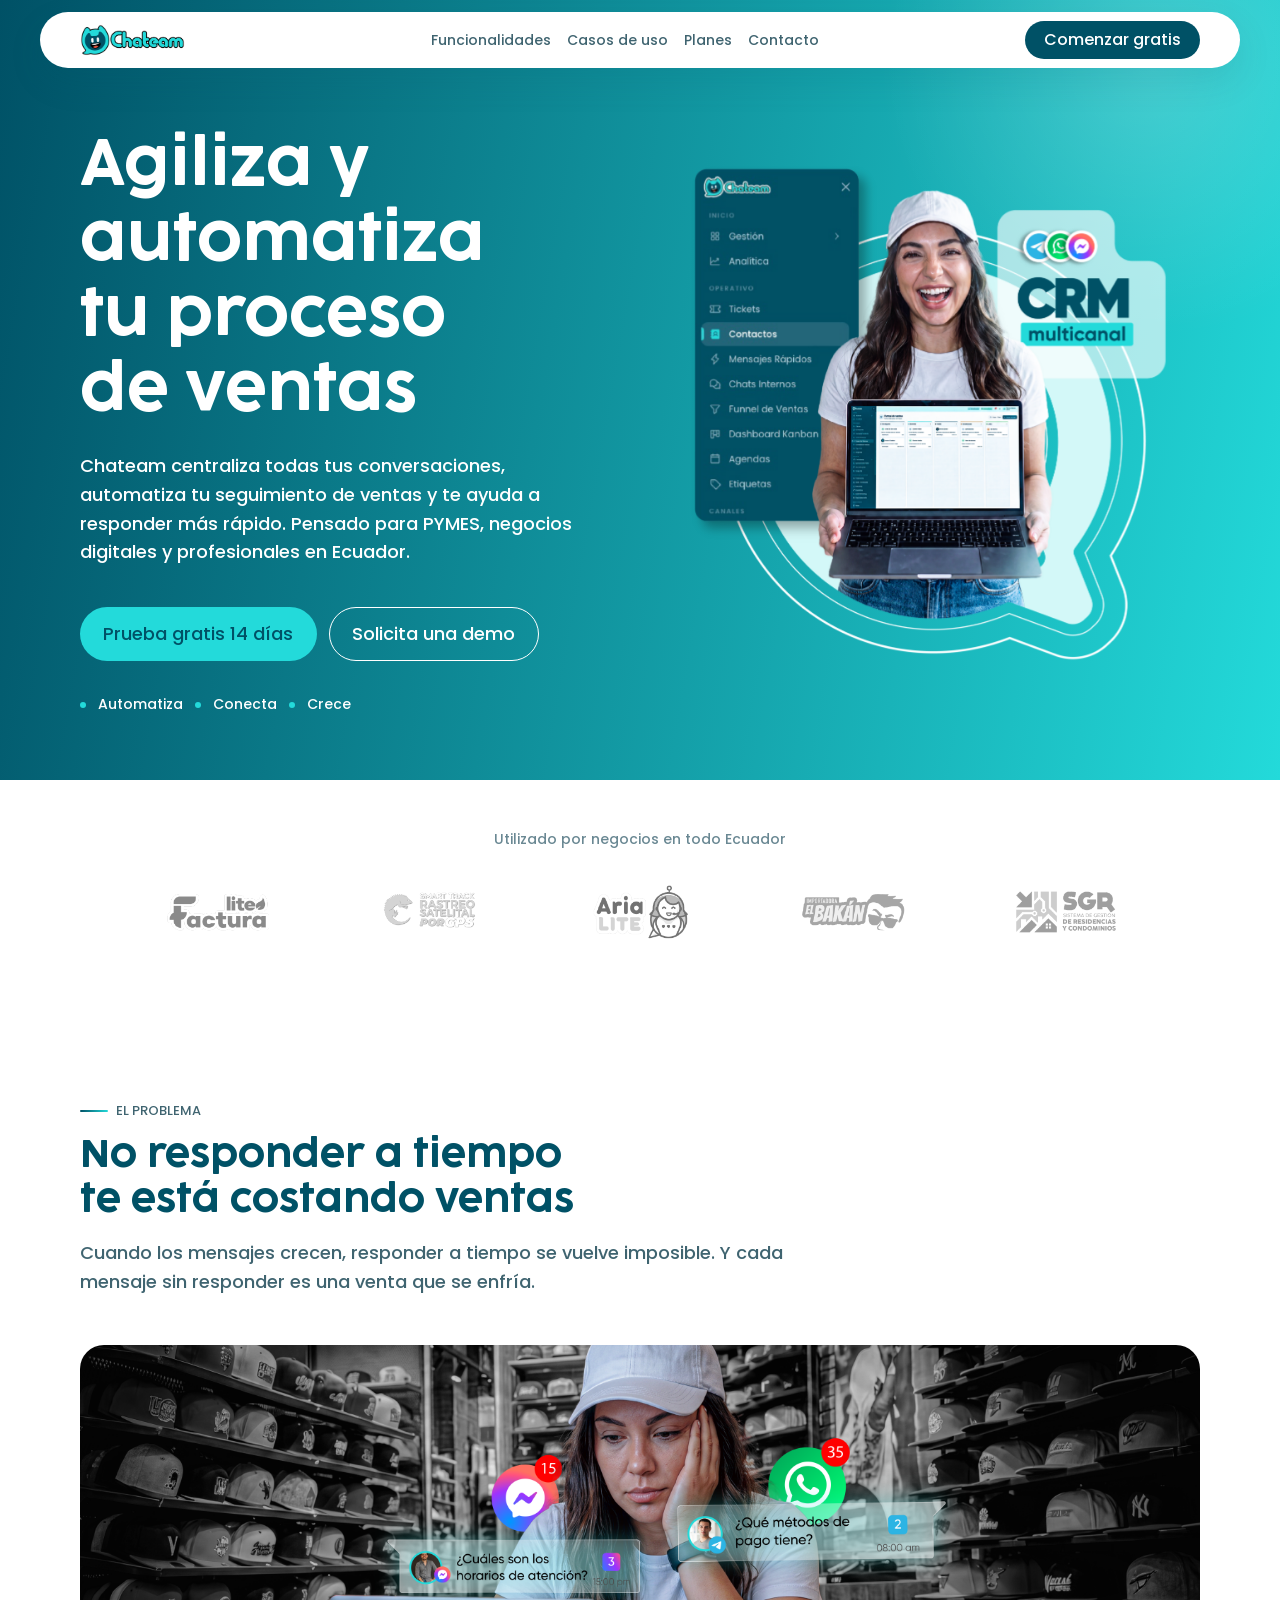
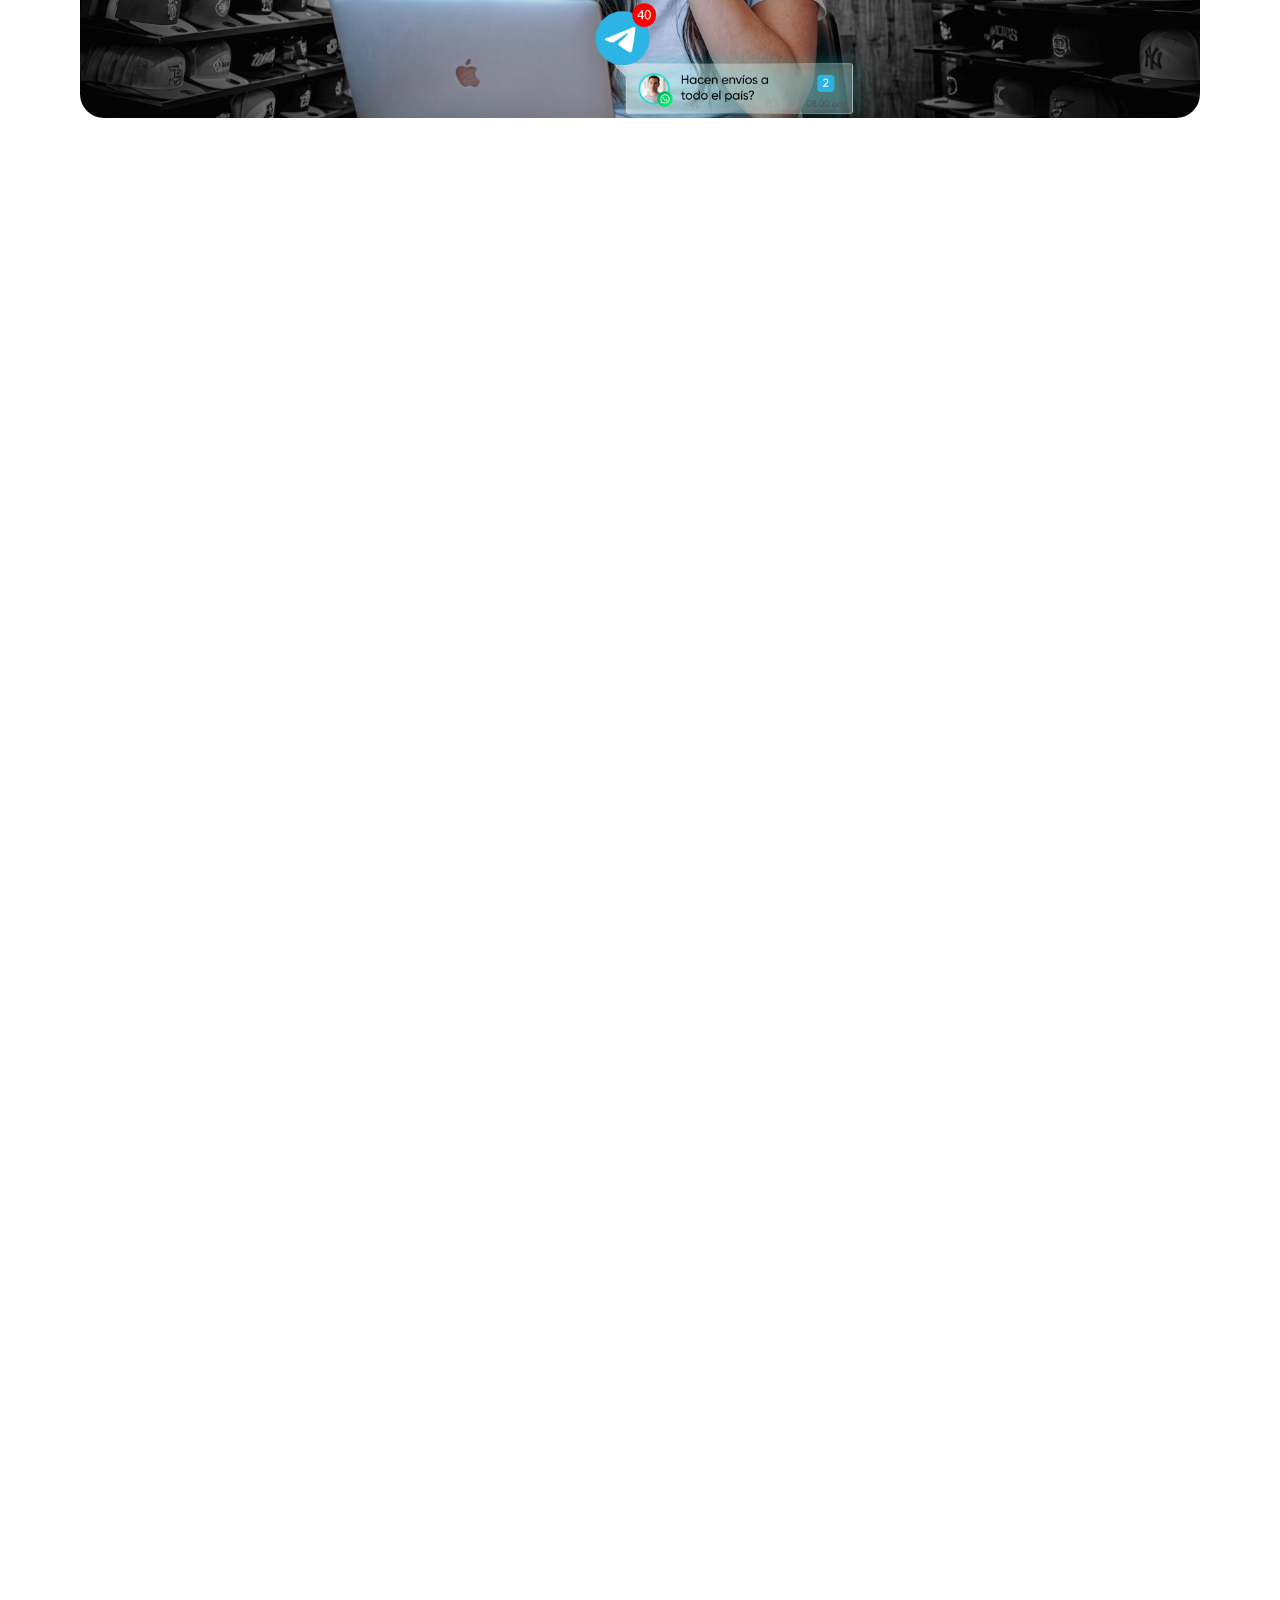
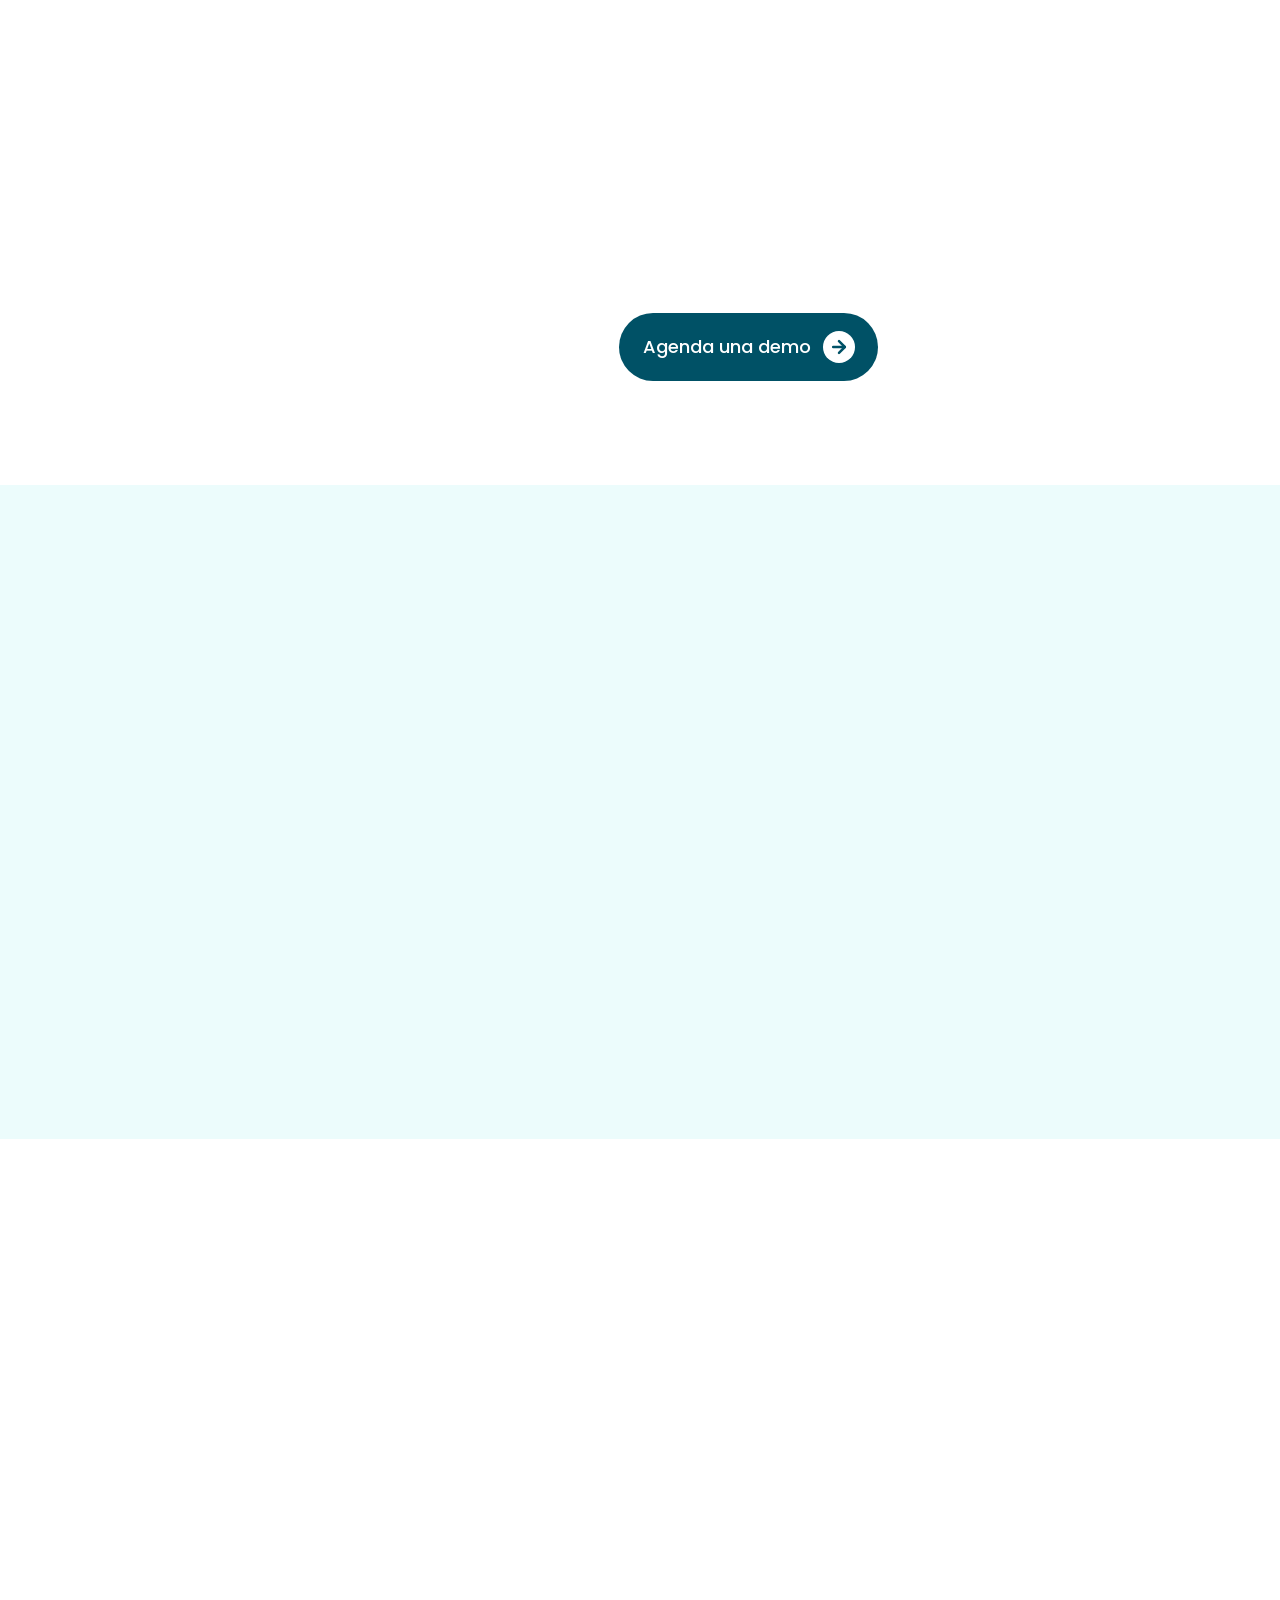
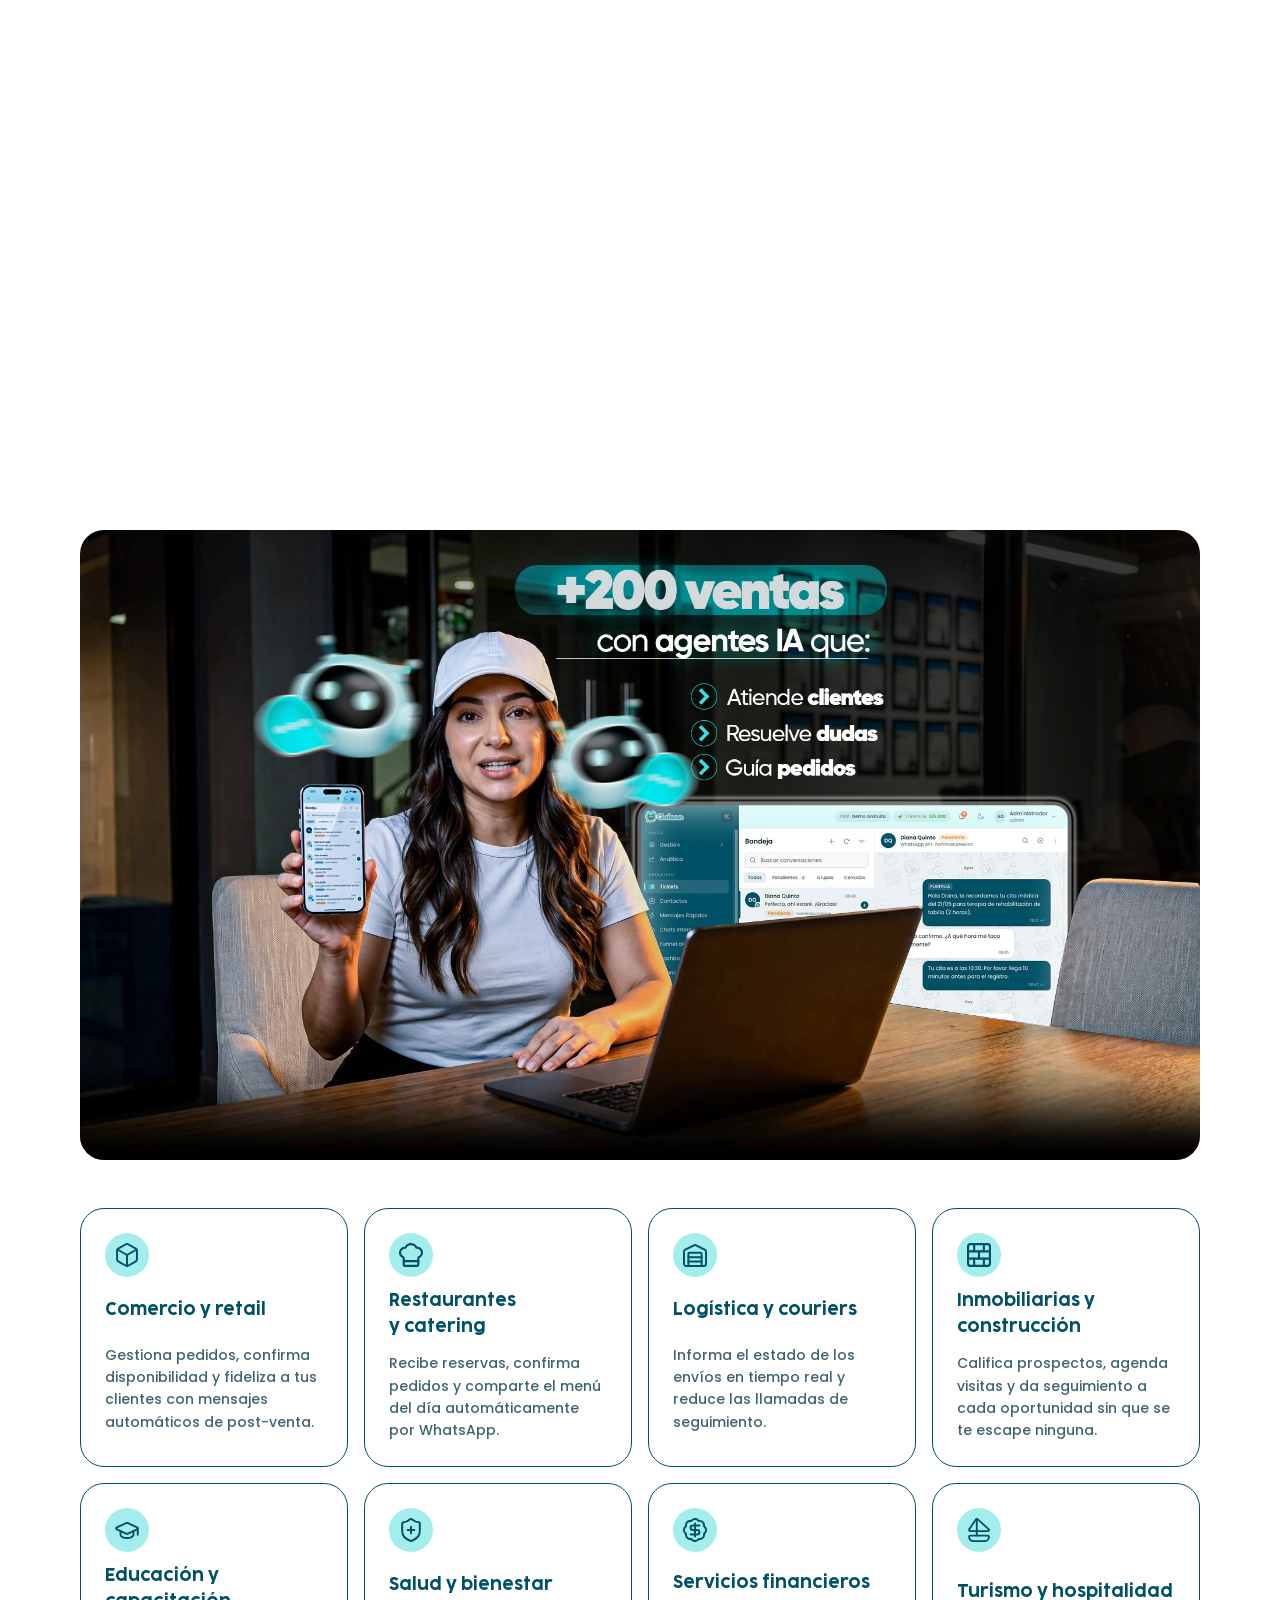
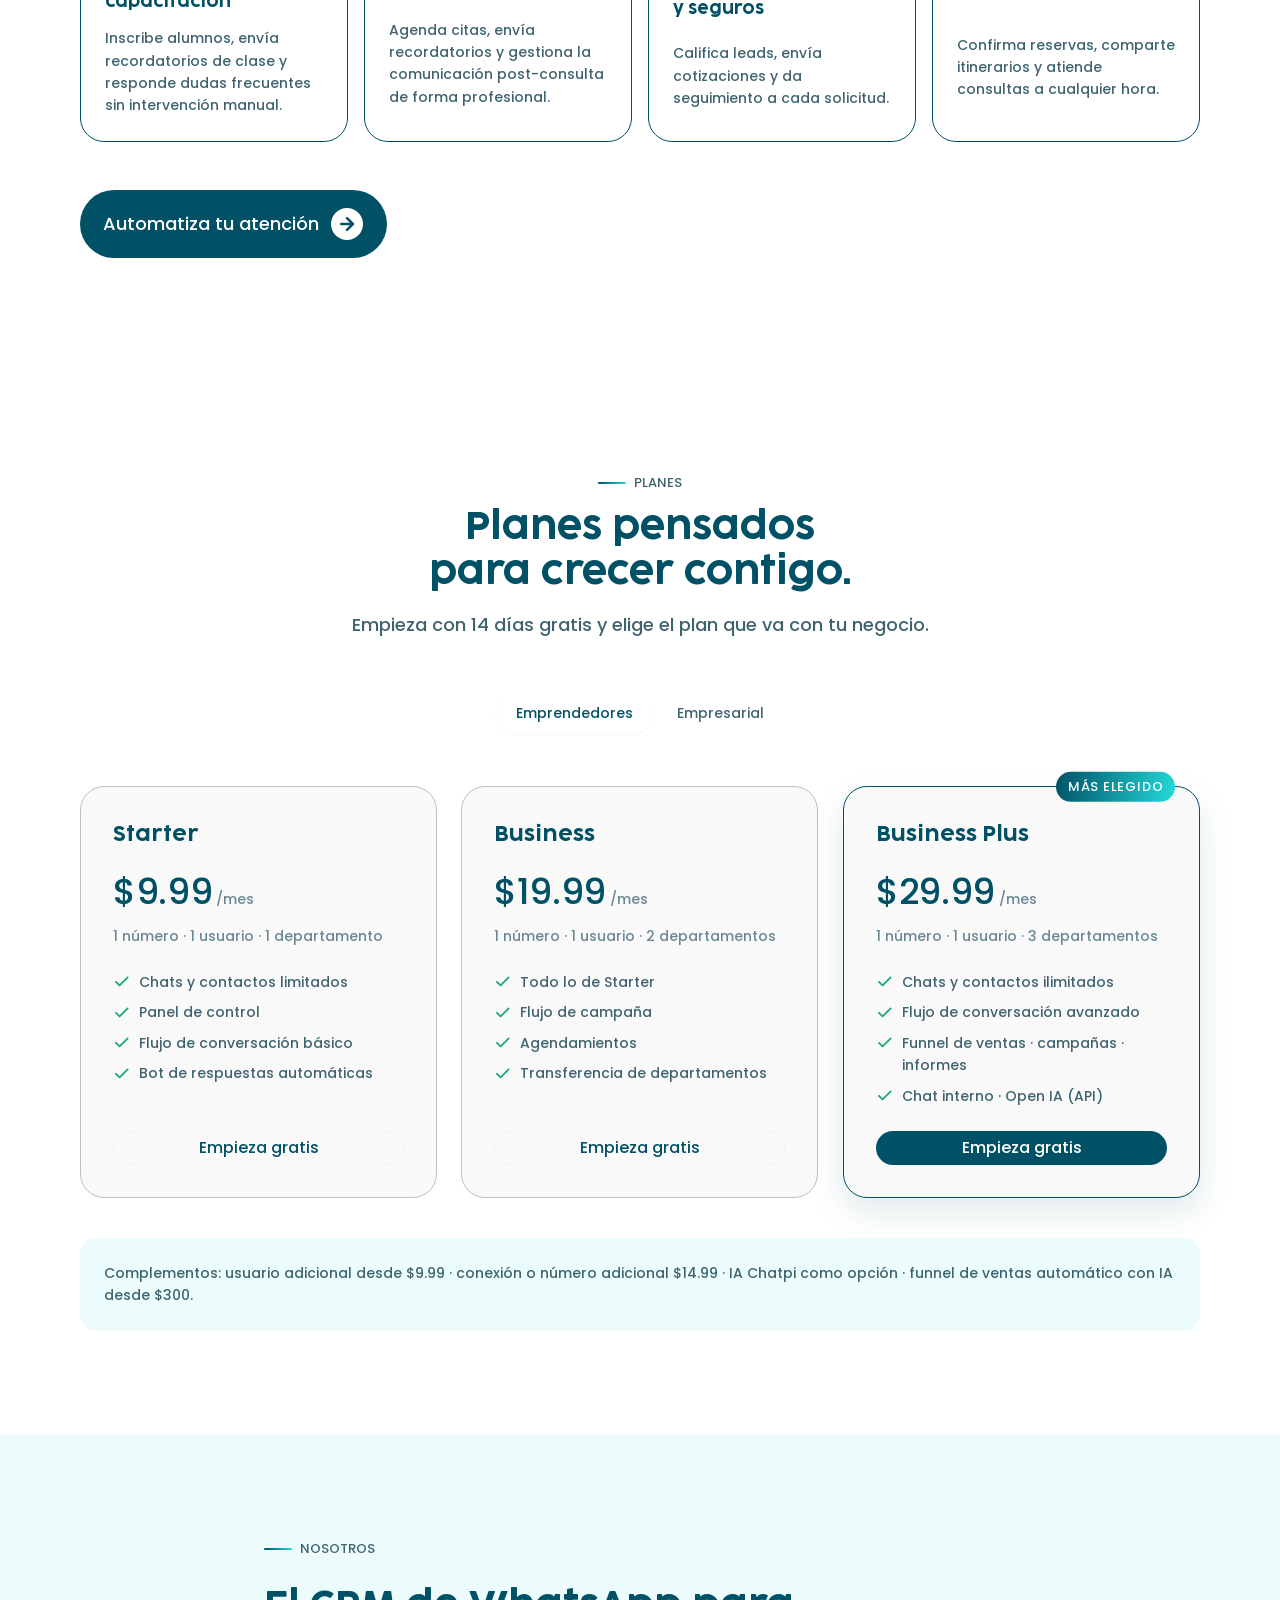
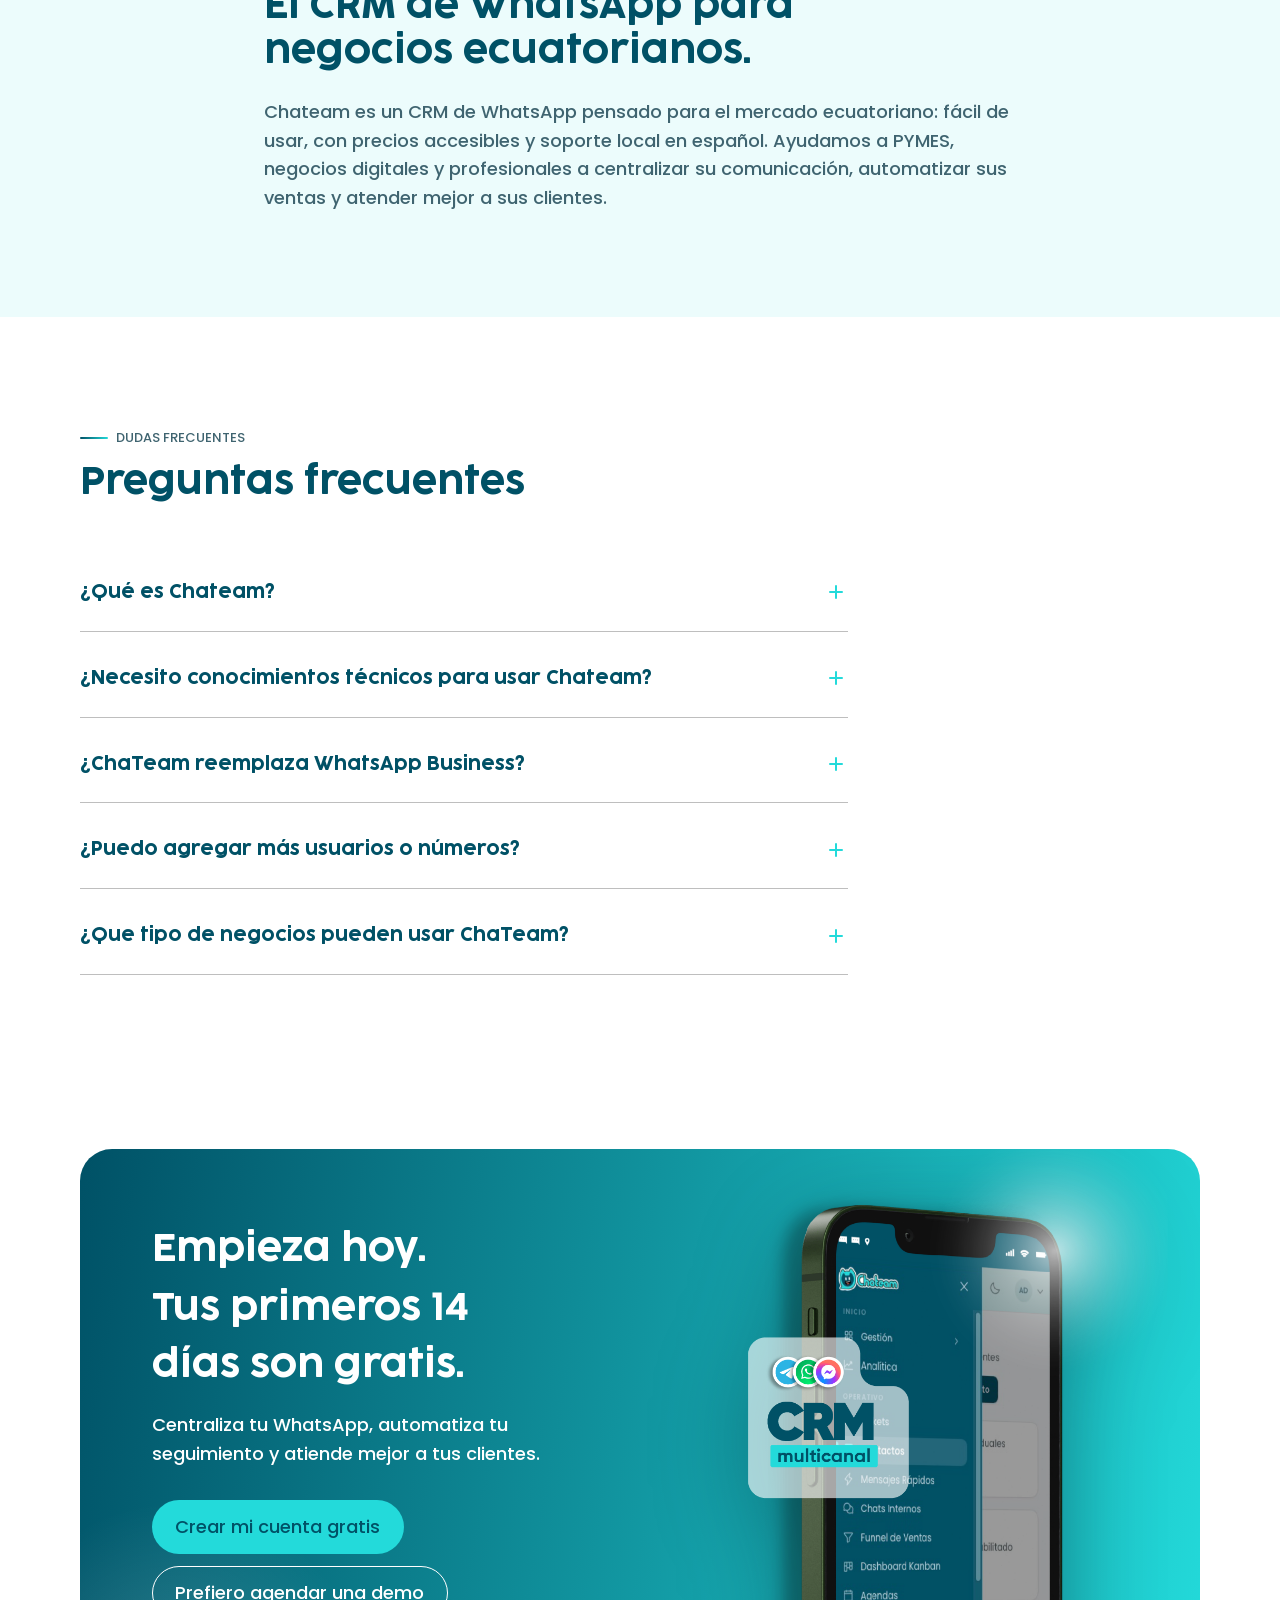
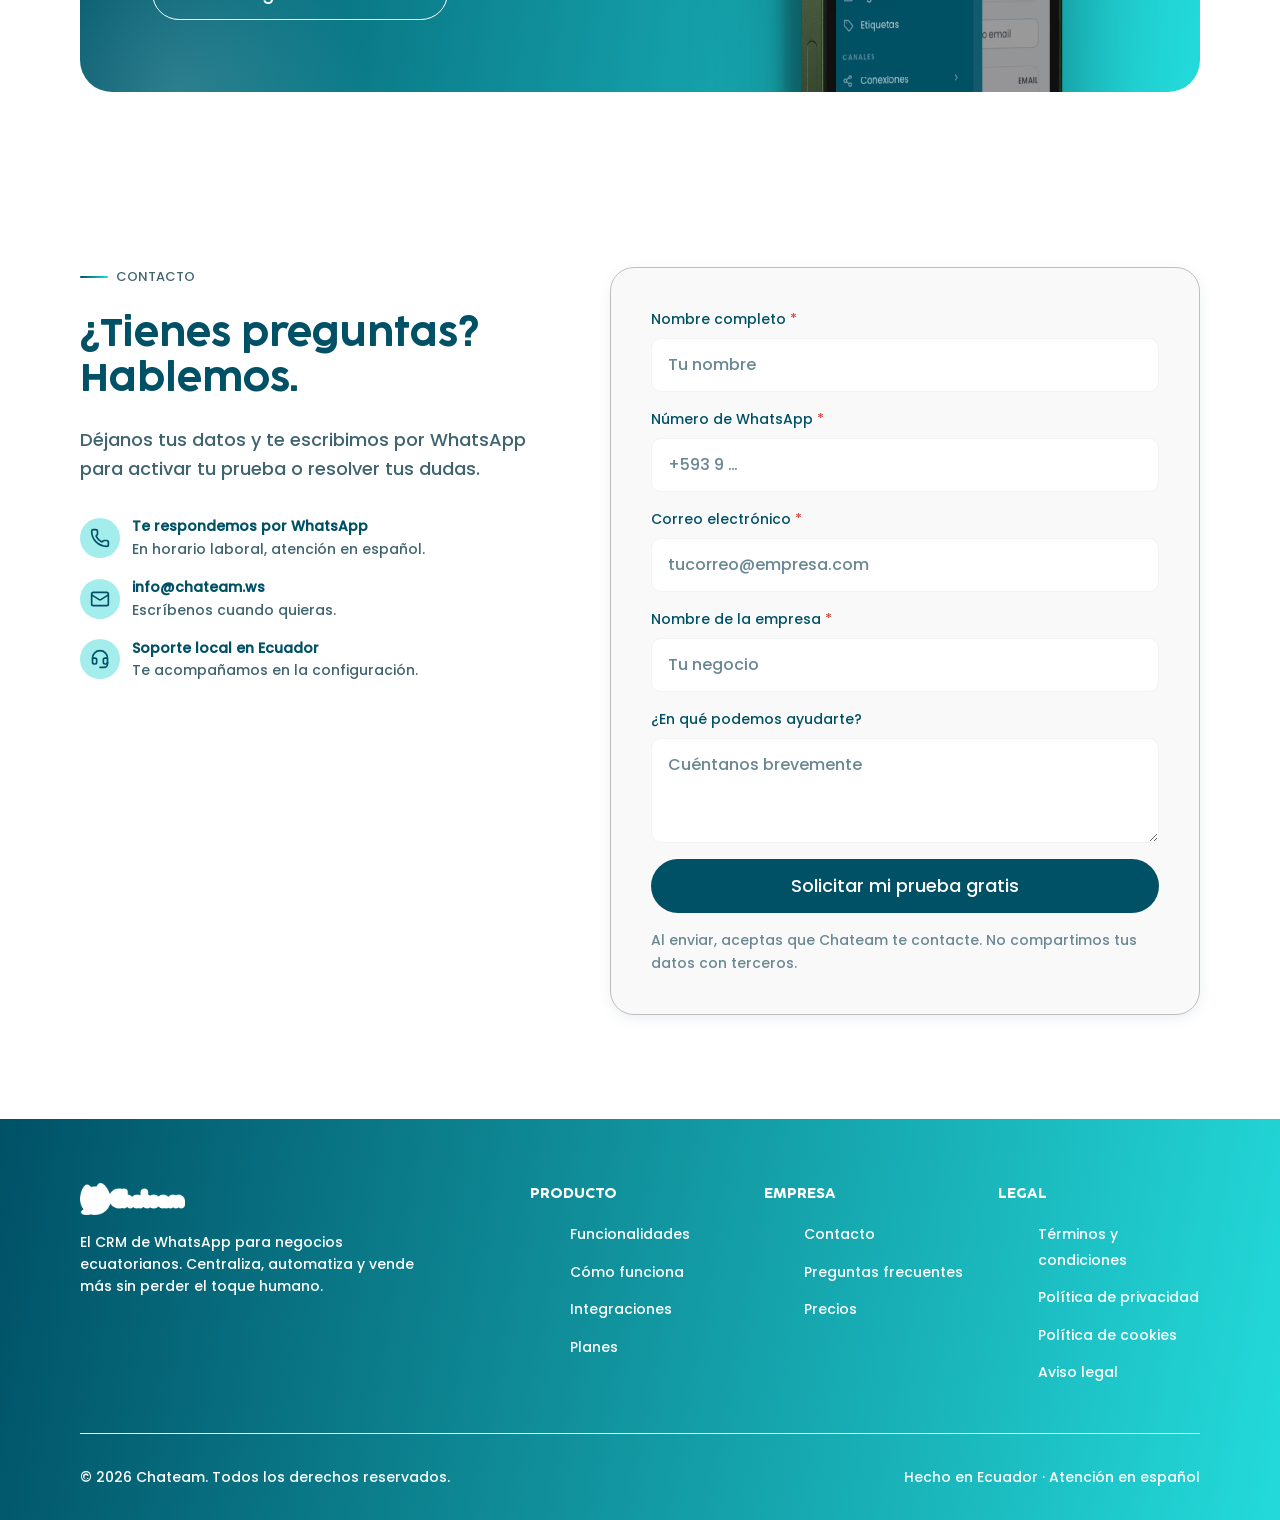
<file: index.html>
<!DOCTYPE html>
<html lang="es-EC">
<head>
  <meta charset="UTF-8" />
  <meta name="viewport" content="width=device-width, initial-scale=1" />

  <!-- SEO básico (docs/06-SEO.md) -->
  <title>Chateam — CRM de WhatsApp para negocios en Ecuador</title>
  <meta name="description" content="Gestiona tus ventas, automatiza mensajes y atiende a tus clientes desde un solo lugar. Prueba Chateam gratis por 14 días." />
  <link rel="canonical" href="https://chateam.ws/" />
  <meta name="theme-color" content="#005166" />

  <!-- Open Graph -->
  <meta property="og:type" content="website" />
  <meta property="og:locale" content="es_EC" />
  <meta property="og:site_name" content="Chateam" />
  <meta property="og:title" content="Chateam — CRM de WhatsApp para negocios en Ecuador" />
  <meta property="og:description" content="Centraliza tus chats, automatiza tu seguimiento y vende más por WhatsApp. Prueba gratis 14 días." />
  <meta property="og:url" content="https://chateam.ws/" />
  <meta property="og:image" content="https://chateam.ws/public/images/og-image.jpg" />
  <meta property="og:image:width" content="1200" />
  <meta property="og:image:height" content="630" />

  <!-- Twitter -->
  <meta name="twitter:card" content="summary_large_image" />
  <meta name="twitter:title" content="Chateam — CRM de WhatsApp para negocios en Ecuador" />
  <meta name="twitter:description" content="Centraliza tus chats, automatiza tu seguimiento y vende más por WhatsApp. Prueba gratis 14 días." />
  <meta name="twitter:image" content="https://chateam.ws/public/images/og-image.jpg" />

  <!-- Favicon -->
  <link rel="icon" type="image/svg+xml" href="public/favicon/favicon.svg" />
  <link rel="apple-touch-icon" href="public/favicon/favicon.svg" />

  <!-- Precarga de la fuente display principal -->
  <link rel="preload" href="public/fonts/Cocogoose-Pro-Darkmode-trial.woff2" as="font" type="font/woff2" crossorigin />

  <!-- Estilos -->
  <link rel="stylesheet" href="src/styles/tokens.css" />
  <link rel="stylesheet" href="src/styles/typography.css" />
  <link rel="stylesheet" href="src/styles/globals.css" />
  <link rel="stylesheet" href="src/styles/components.css" />

  <!-- Datos estructurados (JSON-LD) -->
  <script type="application/ld+json">
  {
    "@context": "https://schema.org",
    "@graph": [
      {
        "@type": "Organization",
        "@id": "https://chateam.ws/#organization",
        "name": "Chateam",
        "url": "https://chateam.ws/",
        "logo": "https://chateam.ws/public/images/logo-chateam.png",
        "description": "CRM de WhatsApp para PYMES, negocios digitales y profesionales en Ecuador.",
        "areaServed": "EC"
      },
      {
        "@type": "WebSite",
        "@id": "https://chateam.ws/#website",
        "url": "https://chateam.ws/",
        "name": "Chateam",
        "inLanguage": "es-EC",
        "publisher": { "@id": "https://chateam.ws/#organization" }
      },
      {
        "@type": "SoftwareApplication",
        "name": "Chateam",
        "applicationCategory": "BusinessApplication",
        "operatingSystem": "Web",
        "inLanguage": "es-EC",
        "url": "https://chateam.ws/",
        "description": "CRM integrado con WhatsApp: pipeline de ventas, automatización, mensajería multicanal e informes.",
        "offers": [
          { "@type": "Offer", "name": "Starter", "price": "9.99", "priceCurrency": "USD" },
          { "@type": "Offer", "name": "Business", "price": "19.99", "priceCurrency": "USD" },
          { "@type": "Offer", "name": "Business Plus", "price": "29.99", "priceCurrency": "USD" },
          { "@type": "Offer", "name": "Corporate", "price": "59.99", "priceCurrency": "USD" },
          { "@type": "Offer", "name": "Pro-Corporate", "price": "79.99", "priceCurrency": "USD" },
          { "@type": "Offer", "name": "Elite Corporate", "price": "99.99", "priceCurrency": "USD" }
        ]
      },
      {
        "@type": "Service",
        "name": "CRM de WhatsApp",
        "provider": { "@id": "https://chateam.ws/#organization" },
        "areaServed": { "@type": "Country", "name": "Ecuador" }
      },
      {
        "@type": "FAQPage",
        "mainEntity": [
          { "@type": "Question", "name": "¿Qué es Chateam?", "acceptedAnswer": { "@type": "Answer", "text": "Un CRM integrado con WhatsApp para centralizar tu comunicación y automatizar tus ventas." } },
          { "@type": "Question", "name": "¿Necesito saber programar?", "acceptedAnswer": { "@type": "Answer", "text": "No. Puedes configurar flujos, funnel y respuestas automáticas sin escribir código." } },
          { "@type": "Question", "name": "¿Con qué canales funciona?", "acceptedAnswer": { "@type": "Answer", "text": "WhatsApp y otros canales de mensajería como Instagram, Messenger y Telegram, desde un mismo panel." } },
          { "@type": "Question", "name": "¿Hay prueba gratis?", "acceptedAnswer": { "@type": "Answer", "text": "Sí, 14 días." } },
          { "@type": "Question", "name": "¿Puedo pagar mes a mes?", "acceptedAnswer": { "@type": "Answer", "text": "Por ahora el pago mensual no está disponible; la suscripción mínima es de 3 meses." } },
          { "@type": "Question", "name": "¿Puedo agregar más usuarios o números?", "acceptedAnswer": { "@type": "Answer", "text": "Sí: usuario adicional desde 9,99 USD y conexión o número adicional 14,99 USD, según el plan." } },
          { "@type": "Question", "name": "¿Qué es Chatpi?", "acceptedAnswer": { "@type": "Answer", "text": "La IA propia de Chateam, disponible como opción para responder y atender automáticamente." } },
          { "@type": "Question", "name": "¿Ofrecen soporte en español?", "acceptedAnswer": { "@type": "Answer", "text": "Sí, atención local en español." } }
        ]
      }
    ]
  }
  </script>
</head>
<body>
  <a class="skip-link" href="#main">Saltar al contenido</a>

  <!-- ====================================================== HEADER ====== -->
  <header class="site-header">
    <div class="container header-inner">
      <a class="brand-logo" href="#inicio" aria-label="Chateam — inicio">
        <img src="public/images/logo-chateam.png"
             srcset="public/images/logo-chateam.png 1x, public/images/logo-chateam@2x.png 2x"
             width="560" height="170" alt="Chateam" />
      </a>

      <nav class="primary-nav" aria-label="Navegación principal">
        <ul>
          <li><a href="#funcionalidades">Funcionalidades</a></li>
       
          <li><a href="#casos-de-uso">Casos de uso</a></li>
          <li><a href="#planes">Planes</a></li>
        
          <li><a href="#contacto">Contacto</a></li>
        </ul>
      </nav>

      <div class="header-actions">
        <a class="btn btn--primary" href="#contacto">Comenzar gratis </a>
        
        <button class="nav-toggle" data-nav-toggle type="button"
                aria-label="Abrir menú" aria-expanded="false" aria-controls="mobile-menu">
          <svg class="icon-open" viewBox="0 0 24 24" fill="none" stroke="currentColor" stroke-width="2" stroke-linecap="round" aria-hidden="true"><path d="M4 7h16M4 12h16M4 17h16"/></svg>
          <svg class="icon-close" viewBox="0 0 24 24" fill="none" stroke="currentColor" stroke-width="2" stroke-linecap="round" aria-hidden="true"><path d="M6 6l12 12M18 6L6 18"/></svg>
        </button>
      </div>
    </div>
  </header>

  <!-- Menú móvil — fuera del <header> a propósito: el backdrop-filter del header
       crea un containing block que atraparía un position:fixed. -->
  <div class="mobile-menu" id="mobile-menu" data-mobile-menu>
    <nav aria-label="Navegación móvil">
      <ul>
        <li><a class="mobile-link" href="#funcionalidades">Funcionalidades</a></li>
      
        
        <li><a class="mobile-link" href="#casos-de-uso">Casos de uso</a></li>
        <li><a class="mobile-link" href="#planes">Planes</a></li>
       
        <li><a class="mobile-link" href="#contacto">Contacto</a></li>
      </ul>
      <div class="mobile-actions">
        <a class="btn btn--primary btn--full" href="#contacto">Prueba gratis 14 días</a>
        <a class="btn btn--ghost btn--full" href="#contacto">Solicita una demo</a>
      </div>
    </nav>
  </div>

  <main id="main">
    <!-- ==================================================== HERO ====== -->
    <section class="hero" id="inicio">
      <div class="container hero-inner">
        <div class="hero-copy">
          <!-- =============== <span class="eyebrow">CRM de WhatsApp · Ecuador</span> ====== -->
          <h1>Agiliza y automatiza tu proceso de ventas </h1>
          <p class="hero-sub">
            Chateam centraliza todas tus conversaciones, automatiza tu seguimiento de ventas y te
            ayuda a responder más rápido. Pensado para PYMES, negocios digitales y profesionales
            en Ecuador.
          </p>
          <div class="hero-actions">
            <a class="btn btn--cyan btn--lg" href="#contacto">Prueba gratis 14 días</a>
            <a class="btn btn--ghost-light btn--lg" href="#contacto">Solicita una demo</a>
          </div>
          <p class="hero-trust">
            <span class="dot" aria-hidden="true"></span> Automatiza
            <span class="dot" aria-hidden="true"></span> Conecta
            <span class="dot" aria-hidden="true"></span> Crece
          </p>
        </div>
        <div class="hero-media">
          <img src="public/images/imagen-hero.webp" width="694" height="719"
               alt="Persona sosteniendo una laptop con el panel de Chateam y los canales de WhatsApp, Telegram y Messenger conectados." />
        </div>
      </div>
    </section>

    <!-- =============================================== LOGOS / PRUEBA SOCIAL -->
    <section class="logos-bar" aria-label="Negocios que usan Chateam">
      <div class="container">
        <p>Utilizado por negocios en todo Ecuador</p>
        <div class="logos-row">
          <img src="public/images/logos/logo-negocio1.webp" width="263" height="101" alt="FliteFactura" loading="lazy" />
          <img src="public/images/logos/logo-negocio2.webp" width="263" height="102" alt="Smart Track — Rastreo Satelital por GPS" loading="lazy" />
          <img src="public/images/logos/logo-negocio3.webp" width="263" height="101" alt="Aria Lite" loading="lazy" />
          <img src="public/images/logos/logo-negocio4.webp" width="263" height="101" alt="Importadora El Bakán" loading="lazy" />
          <img src="public/images/logos/logo-negocio5.webp" width="263" height="101" alt="SGR — Sistema de Gestión de Residencias y Condominios" loading="lazy" />
        </div>
      </div>
    </section>

    <!-- ==================================================== PROBLEMAS ====== -->
    <section class="section section--subtle" aria-labelledby="problemas-title">
      <div class="container">
        <div class="section-head reveal">
          <span class="eyebrow">El problema</span>
          <h2 class="text-h1" id="problemas-title">No responder a tiempo te está costando ventas</h2>
          <p>
            Cuando los mensajes crecen, responder a tiempo se vuelve imposible. Y cada mensaje sin
            responder es una venta que se enfría.
          </p>
         
        </div>
         <div class="cases-media cases-media--problem">
            <img src="public/images/problema.webp" width="1280" height="400"
                 alt="Asesora con una laptop junto al panel de conversaciones de Chateam, conectado a Instagram, WhatsApp, Messenger y Telegram."
                 loading="lazy" />
          </div>

        <div class="pain-grid">
          <article class="pain-item reveal">
            <span class="icon-badge"><span class="icon i-dolor-conversaciones" aria-hidden="true"></span></span>
            <div>
              <h3>Conversaciones dispersas</h3>
              <p>Tus clientes te escriben por WhatsApp, Instagram y Messenger al mismo tiempo. Sin un solo panel, pierdes el hilo de cada uno.</p>
            </div>
          </article>
          <article class="pain-item reveal">
            <span class="icon-badge"><span class="icon i-dolor-seguimiento" aria-hidden="true"></span></span>
            <div>
              <h3>Seguimiento que se olvida</h3>
              <p>Prometiste escribir el martes y llegó el viernes. Sin recordatorios automáticos, los leads se enfrían y se van con la competencia.</p>
            </div>
          </article>
          <article class="pain-item reveal">
            <span class="icon-badge"><span class="icon i-dolor-atencion" aria-hidden="true"></span></span>
            <div>
              <h3>Atención que no escala</h3>
              <p>Mientras descansas, tus clientes preguntan. Sin respuestas automáticas, tu negocio “cierra” fuera del horario de oficina.</p>
            </div>
          </article>
          <article class="pain-item reveal">
            <span class="icon-badge"><span class="icon i-dolor-ventas" aria-hidden="true"></span></span>
            <div>
              <h3>Ventas sin visibilidad</h3>
              <p>No sabes cuántos leads tienes ni en qué etapa están. Sin datos, es difícil saber qué mejorar.</p>
            </div>
          </article>
        </div>
      </div>
    </section>

    <!-- ================================================ FUNCIONALIDADES ====== -->
    <section class="section" id="funcionalidades" aria-labelledby="func-title">
      <div class="container">
        <div class="section-head reveal">
          <span class="eyebrow">Funcionalidades</span>
          <h2 class="text-h1" id="func-title">Chateam convierte cada consulta en una oportunidad de venta</h2>
          <p>
            Chateam combina CRM, automatización y mensajería multicanal en una sola plataforma,
            fácil de usar para equipos técnicos y no técnicos.
          </p>
        </div>

        <div class="features-layout">
          <div class="features-media reveal reveal--fade">
            <video class="features-video" width="768" height="960"
                   controls controlslist="nodownload" loop playsinline preload="metadata"
                   poster="public/images/seccion-funcionalidades.webp"
                   aria-label="Demostración de Chateam: de la conversación a la venta.">
              <source src="public/videos/demo-chateam.mp4" type="video/mp4" />
              Tu navegador no puede reproducir este video.
              <a href="public/videos/demo-chateam.mp4">Descárgalo aquí</a>.
            </video>
            <span class="media-tag">
              <span class="icon i-feature-mensajeria" aria-hidden="true"></span>
              De la conversación a la venta
            </span>
          </div>

          <div class="features-grid">
            <article class="feature reveal">
              <span class="icon-badge"><span class="icon i-feature-funnel" aria-hidden="true"></span></span>
              <div>
                <h3>Funnel de ventas visual</h3>
                <span class="feature-tag">Visualiza tu embudo</span>
                <p>Organiza tus oportunidades por etapas y ten claro en qué punto está cada cliente y cuál es el siguiente paso.</p>
              </div>
            </article>
            <article class="feature reveal">
              <span class="icon-badge"><span class="icon i-feature-asesores-ia" aria-hidden="true"></span></span>
              <div>
                <h3>Asesores con IA <span class="num">24/7</span></h3>
                <span class="feature-tag">Nunca dejes de responder</span>
                <p>La IA de Chateam responde preguntas frecuentes y atiende a tus clientes incluso fuera de horario, sin perder el toque humano.</p>
              </div>
            </article>
            <article class="feature reveal">
              <span class="icon-badge"><span class="icon i-feature-automatizacion" aria-hidden="true"></span></span>
              <div>
                <h3>Automatización de ventas y tareas</h3>
                <span class="feature-tag">Menos trabajo manual</span>
                <p>Crea flujos de bienvenida, recordatorios y campañas sin escribir una línea de código.</p>
              </div>
            </article>
            <article class="feature reveal">
              <span class="icon-badge"><span class="icon i-feature-mensajeria" aria-hidden="true"></span></span>
              <div>
                <h3>Mensajería multicanal</h3>
                <span class="feature-tag">Un inbox para todos tus canales</span>
                <p>Recibe y responde WhatsApp, Instagram, Messenger y Telegram desde un mismo panel.</p>
              </div>
            </article>
            <article class="feature reveal">
              <span class="icon-badge"><span class="icon i-feature-bots" aria-hidden="true"></span></span>
              <div>
                <h3>Bots y respuestas automáticas</h3>
                <span class="feature-tag">Respuestas al instante</span>
                <p>Configura bots que responden con la información correcta en el momento justo.</p>
              </div>
            </article>
            <article class="feature reveal">
              <span class="icon-badge"><span class="icon i-feature-informes" aria-hidden="true"></span></span>
              <div>
                <h3>Informes en tiempo real</h3>
                <span class="feature-tag">Decide con datos</span>
                <p>Mide el rendimiento de tu equipo, los tiempos de respuesta y tus conversiones en un panel siempre actualizado.</p>
              </div>
            </article>
            <article class="feature reveal">
              <span class="icon-badge"><span class="icon i-feature-equipo" aria-hidden="true"></span></span>
              <div>
                <h3>Trabajo en equipo</h3>
                <span class="feature-tag">Varios agentes, un solo lugar</span>
                <p>Multiusuario y multidepartamento, con transferencia de chats y chat interno entre tu equipo.</p>
              </div>
            </article>
            <article class="feature reveal">
              <span class="icon-badge"><span class="icon i-feature-marketing" aria-hidden="true"></span></span>
              <div>
                <h3>Integraciones de marketing</h3>
                <span class="feature-tag">Conecta tus herramientas</span>
                <p>Enlaza tus campañas para saber de dónde vienen tus clientes y medir cada canal.</p>
              </div>
            </article>
            <a class="btn btn--primary btn--lg " href="#contacto">Agenda una demo   <span class="btn-icon" aria-hidden="true">
    <span class="icon i-arrow-right"></span>
  </span></a>
          </div>
          
        </div>
      </div>
    </section>

    <!-- ================================================ CÓMO FUNCIONA ====== -->
    <section class="section section--accent" id="como-funciona" aria-labelledby="como-title">
      <div class="container">
        <div class="section-head reveal">
          <span class="eyebrow">Cómo funciona</span>
          <h2 class="text-h1" id="como-title">Empieza a vender más en tres pasos.</h2>
        </div>

        <div class="steps">
          <article class="step reveal">
            <span class="step-num">01</span>
            <h3>Crea tu cuenta y prueba gratis</h3>
            <p>Regístrate en minutos y activa tus 14 días de prueba. Conecta tu número de WhatsApp y empieza.</p>
          </article>
          <article class="step reveal">
            <span class="step-num">02</span>
            <h3>Configura tu funnel y tus flujos</h3>
            <p>Personaliza las etapas de tu proceso de ventas y activa los mensajes automáticos que quieres enviar. Te guiamos paso a paso.</p>
          </article>
          <article class="step reveal">
            <span class="step-num">03</span>
            <h3>Vende, atiende y crece</h3>
            <p>Gestiona todas tus conversaciones, automatiza el seguimiento y usa los informes para mejorar cada semana.</p>
          </article>
        </div>
        
      </div>
    </section>

    <!-- ================================================ INTEGRACIONES ====== -->
    <section class="section" id="integraciones" aria-labelledby="int-title">
      <div class="container">
        <div class="channels">
          <div class="reveal">
            <span class="eyebrow">Multicanal</span>
            <h2 class="text-h1" id="int-title">Atiende todos tus canales sin cambiar de app.</h2>
            <p style="margin-top: var(--space-4); color: var(--color-text-secondary); font-size: var(--text-lg);">
              Olvídate de saltar entre pestañas. WhatsApp, Instagram, Messenger y Telegram, todo en
              un mismo lugar, y conecta tus herramientas de marketing para medir de dónde vienen tus clientes.
            </p>
            <div class="steps-cta reveal">
             <a class="btn btn--primary btn--lg " href="#contacto">Empieza tu prueba gratis   <span class="btn-icon" aria-hidden="true">
    <span class="icon i-arrow-right"></span>
  </span></a>
        </div>
           
          </div>

          <div class="channels-media reveal reveal--fade">
            <img src="public/images/integraciones.webp" width="2788" height="2230"
                 alt="Asesora con una laptop junto al panel de conversaciones de Chateam, conectado a Instagram, WhatsApp, Messenger y Telegram."
                 loading="lazy" />
          </div>
        </div>
      </div>
    </section>

    <!-- ================================================ CASOS DE USO ====== -->
    <section class="section section--subtle" id="casos-de-uso" aria-labelledby="casos-title">
      <div class="container">
        <div class="section-head section-head--center reveal">
          <span class="eyebrow">Casos de uso</span>
          <h2 class="text-h1" id="casos-title">Chateam funciona para todo tipo de negocio.</h2>
          <p>Desde tiendas online hasta consultorios: si vendes o atiendes por WhatsApp, Chateam es para ti.</p>
        </div>

          <div class="cases-media cases-media--video reveal reveal--fade">
            <video class="cases-video" width="1280" height="720"
                   controls controlslist="nodownload" loop playsinline preload="metadata"
                   poster="public/images/casos-de-uso-poster.jpg"
                   aria-label="Chateam en acción para distintos tipos de negocio.">
              <source src="public/videos/casos-de-uso.mp4" type="video/mp4" />
              Tu navegador no puede reproducir este video.
              <a href="public/videos/casos-de-uso.mp4">Descárgalo aquí</a>.
            </video>
          </div>

        <div class="sectors-grid">
          <article class="sector reveal">
            <span class="icon-badge"><span class="icon i-comercio-retail" aria-hidden="true"></span></span>
            <h3>Comercio y retail</h3>
            <p>Gestiona pedidos, confirma disponibilidad y fideliza a tus clientes con mensajes automáticos de post-venta.</p>
          </article>
          <article class="sector reveal">
            <span class="icon-badge"><span class="icon i-restaurante" aria-hidden="true"></span></span>
            <h3>Restaurantes y catering</h3>
            <p>Recibe reservas, confirma pedidos y comparte el menú del día automáticamente por WhatsApp.</p>
          </article>
          <article class="sector reveal">
            <span class="icon-badge"><span class="icon i-logistica-couriers" aria-hidden="true"></span></span>
            <h3>Logística y couriers</h3>
            <p>Informa el estado de los envíos en tiempo real y reduce las llamadas de seguimiento.</p>
          </article>
          <article class="sector reveal">
            <span class="icon-badge"><span class="icon i-inmobiliarias" aria-hidden="true"></span></span>
            <h3>Inmobiliarias y construcción</h3>
            <p>Califica prospectos, agenda visitas y da seguimiento a cada oportunidad sin que se te escape ninguna.</p>
          </article>
          <article class="sector reveal">
            <span class="icon-badge"><span class="icon i-educacion" aria-hidden="true"></span></span>
            <h3>Educación y capacitación</h3>
            <p>Inscribe alumnos, envía recordatorios de clase y responde dudas frecuentes sin intervención manual.</p>
          </article>
          <article class="sector reveal">
            <span class="icon-badge"><span class="icon i-salud" aria-hidden="true"></span></span>
            <h3>Salud y bienestar</h3>
            <p>Agenda citas, envía recordatorios y gestiona la comunicación post-consulta de forma profesional.</p>
          </article>
          <article class="sector reveal">
            <span class="icon-badge"><span class="icon i-servicios-financieros" aria-hidden="true"></span></span>
            <h3>Servicios financieros y seguros</h3>
            <p>Califica leads, envía cotizaciones y da seguimiento a cada solicitud.</p>
          </article>
          <article class="sector reveal">
            <span class="icon-badge"><span class="icon i-turismo" aria-hidden="true"></span></span>
            <h3>Turismo y hospitalidad</h3>
            <p>Confirma reservas, comparte itinerarios y atiende consultas a cualquier hora.</p>
          </article>
        </div>
         <div class="steps-cta reveal">
             <a class="btn btn--primary btn--lg " href="#contacto">Automatiza tu atención<span class="btn-icon" aria-hidden="true">
    <span class="icon i-arrow-right"></span>
  </span></a>
        </div>
      </div>
    </section>

    <!-- ==================================================== PLANES ====== -->
    <section class="section" id="planes" aria-labelledby="planes-title">
      <div class="container">
        <div class="section-head section-head--center reveal">
          <span class="eyebrow">Planes</span>
          <h2 class="text-h1" id="planes-title">Planes pensados para crecer contigo.</h2>
          <p>Empieza con 14 días gratis y elige el plan que va con tu negocio.</p>
        </div>

        <div style="display:flex; justify-content:center;">
          <div class="plans-toggle reveal" role="tablist" aria-label="Tipo de plan">
            <button role="tab" data-plan-tab="emprendedores" aria-selected="true" aria-controls="panel-emprendedores">Emprendedores</button>
            <button role="tab" data-plan-tab="empresarial" aria-selected="false" aria-controls="panel-empresarial">Empresarial</button>
          </div>
        </div>

        <!-- Panel Emprendedores -->
        <div class="plans-panel" id="panel-emprendedores" data-plan-panel="emprendedores" role="tabpanel" aria-label="Plan Emprendedores">
          <div class="plans-grid">
            <article class="plan reveal">
              <h3>Starter</h3>
              <div class="plan-price"><span class="amount">$9.99</span><span class="period">/mes</span></div>
              <p class="plan-meta">1 número · 1 usuario · 1 departamento</p>
              <ul class="plan-features">
                <li><svg class="check" viewBox="0 0 24 24" fill="none" stroke="currentColor" stroke-width="2.5" stroke-linecap="round" stroke-linejoin="round" aria-hidden="true"><path d="M20 6L9 17l-5-5"/></svg> Chats y contactos limitados</li>
                <li><svg class="check" viewBox="0 0 24 24" fill="none" stroke="currentColor" stroke-width="2.5" stroke-linecap="round" stroke-linejoin="round" aria-hidden="true"><path d="M20 6L9 17l-5-5"/></svg> Panel de control</li>
                <li><svg class="check" viewBox="0 0 24 24" fill="none" stroke="currentColor" stroke-width="2.5" stroke-linecap="round" stroke-linejoin="round" aria-hidden="true"><path d="M20 6L9 17l-5-5"/></svg> Flujo de conversación básico</li>
                <li><svg class="check" viewBox="0 0 24 24" fill="none" stroke="currentColor" stroke-width="2.5" stroke-linecap="round" stroke-linejoin="round" aria-hidden="true"><path d="M20 6L9 17l-5-5"/></svg> Bot de respuestas automáticas</li>
              </ul>
              <a class="btn btn--ghost btn--full" href="#contacto">Empieza gratis</a>
            </article>

            <article class="plan reveal">
              <h3>Business</h3>
              <div class="plan-price"><span class="amount">$19.99</span><span class="period">/mes</span></div>
              <p class="plan-meta">1 número · 1 usuario · 2 departamentos</p>
              <ul class="plan-features">
                <li><svg class="check" viewBox="0 0 24 24" fill="none" stroke="currentColor" stroke-width="2.5" stroke-linecap="round" stroke-linejoin="round" aria-hidden="true"><path d="M20 6L9 17l-5-5"/></svg> Todo lo de Starter</li>
                <li><svg class="check" viewBox="0 0 24 24" fill="none" stroke="currentColor" stroke-width="2.5" stroke-linecap="round" stroke-linejoin="round" aria-hidden="true"><path d="M20 6L9 17l-5-5"/></svg> Flujo de campaña</li>
                <li><svg class="check" viewBox="0 0 24 24" fill="none" stroke="currentColor" stroke-width="2.5" stroke-linecap="round" stroke-linejoin="round" aria-hidden="true"><path d="M20 6L9 17l-5-5"/></svg> Agendamientos</li>
                <li><svg class="check" viewBox="0 0 24 24" fill="none" stroke="currentColor" stroke-width="2.5" stroke-linecap="round" stroke-linejoin="round" aria-hidden="true"><path d="M20 6L9 17l-5-5"/></svg> Transferencia de departamentos</li>
              </ul>
              <a class="btn btn--ghost btn--full" href="#contacto">Empieza gratis</a>
            </article>

            <article class="plan plan--featured reveal">
              <h3>Business Plus</h3>
              <div class="plan-price"><span class="amount">$29.99</span><span class="period">/mes</span></div>
              <p class="plan-meta">1 número · 1 usuario · 3 departamentos</p>
              <ul class="plan-features">
                <li><svg class="check" viewBox="0 0 24 24" fill="none" stroke="currentColor" stroke-width="2.5" stroke-linecap="round" stroke-linejoin="round" aria-hidden="true"><path d="M20 6L9 17l-5-5"/></svg> Chats y contactos ilimitados</li>
                <li><svg class="check" viewBox="0 0 24 24" fill="none" stroke="currentColor" stroke-width="2.5" stroke-linecap="round" stroke-linejoin="round" aria-hidden="true"><path d="M20 6L9 17l-5-5"/></svg> Flujo de conversación avanzado</li>
                <li><svg class="check" viewBox="0 0 24 24" fill="none" stroke="currentColor" stroke-width="2.5" stroke-linecap="round" stroke-linejoin="round" aria-hidden="true"><path d="M20 6L9 17l-5-5"/></svg> Funnel de ventas · campañas · informes</li>
                <li><svg class="check" viewBox="0 0 24 24" fill="none" stroke="currentColor" stroke-width="2.5" stroke-linecap="round" stroke-linejoin="round" aria-hidden="true"><path d="M20 6L9 17l-5-5"/></svg> Chat interno · Open IA (API)</li>
              </ul>
              <a class="btn btn--primary btn--full" href="#contacto">Empieza gratis</a>
            </article>
          </div>
        </div>

        <!-- Panel Empresarial -->
        <div class="plans-panel" id="panel-empresarial" data-plan-panel="empresarial" role="tabpanel" aria-label="Plan Empresarial" hidden>
          <div class="plans-grid">
            <article class="plan reveal">
              <h3>Corporate</h3>
              <div class="plan-price"><span class="amount">$59.99</span><span class="period">/mes</span></div>
              <p class="plan-meta">1 número · 5 usuarios · 5 departamentos</p>
              <ul class="plan-features">
                <li><svg class="check" viewBox="0 0 24 24" fill="none" stroke="currentColor" stroke-width="2.5" stroke-linecap="round" stroke-linejoin="round" aria-hidden="true"><path d="M20 6L9 17l-5-5"/></svg> Panel de asistencia · flujo de campaña</li>
                <li><svg class="check" viewBox="0 0 24 24" fill="none" stroke="currentColor" stroke-width="2.5" stroke-linecap="round" stroke-linejoin="round" aria-hidden="true"><path d="M20 6L9 17l-5-5"/></svg> Agendamientos · transferencia</li>
                <li><svg class="check" viewBox="0 0 24 24" fill="none" stroke="currentColor" stroke-width="2.5" stroke-linecap="round" stroke-linejoin="round" aria-hidden="true"><path d="M20 6L9 17l-5-5"/></svg> Funnel de ventas · campañas limitadas</li>
                <li><svg class="check" viewBox="0 0 24 24" fill="none" stroke="currentColor" stroke-width="2.5" stroke-linecap="round" stroke-linejoin="round" aria-hidden="true"><path d="M20 6L9 17l-5-5"/></svg> Informes · chat interno · Open IA (API)</li>
              </ul>
              <a class="btn btn--ghost btn--full" href="#contacto">Solicita una demo</a>
            </article>

            <article class="plan plan--featured reveal">
              <h3>Pro-Corporate</h3>
              <div class="plan-price"><span class="amount">$79.99</span><span class="period">/mes</span></div>
              <p class="plan-meta">2 números · 10 usuarios · 10 departamentos</p>
              <ul class="plan-features">
                <li><svg class="check" viewBox="0 0 24 24" fill="none" stroke="currentColor" stroke-width="2.5" stroke-linecap="round" stroke-linejoin="round" aria-hidden="true"><path d="M20 6L9 17l-5-5"/></svg> Chats y contactos ilimitados</li>
                <li><svg class="check" viewBox="0 0 24 24" fill="none" stroke="currentColor" stroke-width="2.5" stroke-linecap="round" stroke-linejoin="round" aria-hidden="true"><path d="M20 6L9 17l-5-5"/></svg> Panel de asistencia · funnel de ventas</li>
                <li><svg class="check" viewBox="0 0 24 24" fill="none" stroke="currentColor" stroke-width="2.5" stroke-linecap="round" stroke-linejoin="round" aria-hidden="true"><path d="M20 6L9 17l-5-5"/></svg> Campañas ilimitadas · informes</li>
                <li><svg class="check" viewBox="0 0 24 24" fill="none" stroke="currentColor" stroke-width="2.5" stroke-linecap="round" stroke-linejoin="round" aria-hidden="true"><path d="M20 6L9 17l-5-5"/></svg> Chat interno · Open IA (API)</li>
              </ul>
              <a class="btn btn--primary btn--full" href="#contacto">Solicita una demo</a>
            </article>

            <article class="plan reveal">
              <h3>Elite Corporate</h3>
              <div class="plan-price"><span class="amount">$99.99</span><span class="period">/mes</span></div>
              <p class="plan-meta">3 números · 15 usuarios · 15 departamentos</p>
              <ul class="plan-features">
                <li><svg class="check" viewBox="0 0 24 24" fill="none" stroke="currentColor" stroke-width="2.5" stroke-linecap="round" stroke-linejoin="round" aria-hidden="true"><path d="M20 6L9 17l-5-5"/></svg> Chats y contactos ilimitados</li>
                <li><svg class="check" viewBox="0 0 24 24" fill="none" stroke="currentColor" stroke-width="2.5" stroke-linecap="round" stroke-linejoin="round" aria-hidden="true"><path d="M20 6L9 17l-5-5"/></svg> Flujo de conversación avanzado</li>
                <li><svg class="check" viewBox="0 0 24 24" fill="none" stroke="currentColor" stroke-width="2.5" stroke-linecap="round" stroke-linejoin="round" aria-hidden="true"><path d="M20 6L9 17l-5-5"/></svg> Funnel de ventas · campañas ilimitadas</li>
                <li><svg class="check" viewBox="0 0 24 24" fill="none" stroke="currentColor" stroke-width="2.5" stroke-linecap="round" stroke-linejoin="round" aria-hidden="true"><path d="M20 6L9 17l-5-5"/></svg> Informes · chat interno · Open IA (API)</li>
              </ul>
              <a class="btn btn--ghost btn--full" href="#contacto">Solicita una demo</a>
            </article>
          </div>
        </div>

        <div class="plans-fineprint reveal">
          <!-- ========= <p><strong>Pago mensual no disponible actualmente.</strong> La suscripción mínima es de 3 meses. Precios en USD.</p> ====== -->
          <p>Complementos: usuario adicional desde $9.99 · conexión o número adicional $14.99 · IA Chatpi como opción · funnel de ventas automático con IA desde $300.</p>
        </div>
      </div>
    </section>

    <!-- ==================================================== NOSOTROS ====== -->
    <section class="section section--accent" aria-labelledby="nosotros-title">
      <div class="container about-band reveal">
        <span class="eyebrow">Nosotros</span>
        <h2 class="text-h1" id="nosotros-title">El CRM de WhatsApp para negocios ecuatorianos.</h2>
        <p>
          Chateam es un CRM de WhatsApp pensado para el mercado ecuatoriano: fácil de usar, con
          precios accesibles y soporte local en español. Ayudamos a PYMES, negocios digitales y
          profesionales a centralizar su comunicación, automatizar sus ventas y atender mejor a
          sus clientes.
        </p>
      </div>
    </section>

    <!-- ==================================================== FAQ ====== -->
    <section class="section" id="faq" aria-labelledby="faq-title">
      <div class="container">
        <div class="section-head reveal">
          <span class="eyebrow">Dudas frecuentes</span>
          <h2 class="text-h1" id="faq-title">Preguntas frecuentes</h2>
        </div>

        <div class="faq-list reveal">
          <div class="faq-item">
            <button class="faq-question" data-faq-question type="button" aria-expanded="false" aria-controls="faq-1">
              ¿Qué es Chateam? <span class="faq-icon" aria-hidden="true"></span>
            </button>
            <div class="faq-answer" id="faq-1"><div><p>Un CRM integrado con WhatsApp para centralizar tu comunicación y automatizar tus ventas.</p></div></div>
          </div>
          <div class="faq-item">
            <button class="faq-question" data-faq-question type="button" aria-expanded="false" aria-controls="faq-2">
              ¿Necesito conocimientos técnicos para usar Chateam? <span class="faq-icon" aria-hidden="true"></span>
            </button>
            <div class="faq-answer" id="faq-2"><div><p>No. Chateam fue diseñado para ser fácil de usar. No necesitas saber de programación. Desde el primer día puedes conectar tu número, configurar tu equipo y comenzar a trabajar. Y si necesitas ayuda, tienes soporte disponible.</p></div></div>
          </div>
          <div class="faq-item">
            <button class="faq-question" data-faq-question type="button" aria-expanded="false" aria-controls="faq-3">
              ¿ChaTeam reemplaza WhatsApp Business? <span class="faq-icon" aria-hidden="true"></span>
            </button>
            <div class="faq-answer" id="faq-3"><div><p>No. Chateam se conecta con tu número de WhatsApp Business y lo potencia. No reemplaza tu cuenta, sino que te permite centralizar y gestionar todas las conversaciones desde una sola plataforma, con más funciones y control.</p></div></div>
          </div>
          
         
          <div class="faq-item">
            <button class="faq-question" data-faq-question type="button" aria-expanded="false" aria-controls="faq-6">
              ¿Puedo agregar más usuarios o números? <span class="faq-icon" aria-hidden="true"></span>
            </button>
            <div class="faq-answer" id="faq-6"><div><p>Sí: usuario adicional desde $9.99 y conexión o número adicional $14.99, según el plan.</p></div></div>
          </div>
          <div class="faq-item">
            <button class="faq-question" data-faq-question type="button" aria-expanded="false" aria-controls="faq-7">
              ¿Que tipo de negocios pueden usar ChaTeam? <span class="faq-icon" aria-hidden="true"></span>
            </button>
            <div class="faq-answer" id="faq-7"><div><p>Cualquier negocio que use WhatsApp para vender o atender clientes: desde tiendas online, servicios, clínicas, distribuidores, hasta equipos comerciales grandes. Si tu negocio maneja gran volumen de mensajes, Chateam es para ti.</p></div></div>
          </div>
         
        </div>
      </div>
    </section>

    <!-- ==================================================== CTA FINAL ====== -->
    <section class="section section--sm" aria-labelledby="cta-title">
      <div class="container">
        <div class="cta-band reveal reveal--fade">
          <div class="cta-band-copy">
            <h2 id="cta-title">Empieza hoy. Tus primeros <span class="num">14</span> días son gratis.</h2>
            <p>Centraliza tu WhatsApp, automatiza tu seguimiento y atiende mejor a tus clientes.</p>
            <div class="hero-actions">
              <a class="btn btn--cyan btn--lg" href="#contacto">Crear mi cuenta gratis</a>
              <a class="btn btn--ghost-light btn--lg" href="#contacto">Prefiero agendar una demo</a>
            </div>
          </div>

          <img class="cta-band-media" src="public/images/cta-final.webp" width="809" height="1412"
               alt="App de Chateam en un teléfono mostrando el CRM multicanal con WhatsApp, Telegram y Messenger conectados."
               loading="lazy" />
        </div>
      </div>
    </section>

    <!-- ==================================================== CONTACTO ====== -->
    <section class="section" id="contacto" aria-labelledby="contacto-title">
      <div class="container contact-layout">
        <div class="contact-info reveal">
          <span class="eyebrow">Contacto</span>
          <h2 class="text-h1" id="contacto-title">¿Tienes preguntas? Hablemos.</h2>
          <p style="color: var(--color-text-secondary); font-size: var(--text-lg);">
            Déjanos tus datos y te escribimos por WhatsApp para activar tu prueba o resolver tus dudas.
          </p>
          <div class="contact-points">
            <div class="contact-point">
              <span class="icon-badge"><span class="icon i-contacto-whatsapp" aria-hidden="true"></span></span>
              <span><strong>Te respondemos por WhatsApp</strong>En horario laboral, atención en español.</span>
            </div>
            <div class="contact-point">
              <span class="icon-badge"><span class="icon i-contacto-email" aria-hidden="true"></span></span>
              <span><strong>info@chateam.ws</strong>Escríbenos cuando quieras.</span>
            </div>
            <div class="contact-point">
              <span class="icon-badge"><span class="icon i-contacto-soporte" aria-hidden="true"></span></span>
              <span><strong>Soporte local en Ecuador</strong>Te acompañamos en la configuración.</span>
            </div>
          </div>
        </div>

        <form class="lead-form reveal" data-lead-form novalidate>
          <div class="field">
            <label for="nombre">Nombre completo <span class="req" aria-hidden="true">*</span></label>
            <input type="text" id="nombre" name="nombre" autocomplete="name" placeholder="Tu nombre" required />
            <span class="error-text" role="alert"></span>
          </div>
          <div class="field">
            <label for="whatsapp">Número de WhatsApp <span class="req" aria-hidden="true">*</span></label>
            <input type="tel" id="whatsapp" name="whatsapp" autocomplete="tel" inputmode="tel" placeholder="+593 9 …" required />
            <span class="error-text" role="alert"></span>
          </div>
          <div class="field">
            <label for="email">Correo electrónico <span class="req" aria-hidden="true">*</span></label>
            <input type="email" id="email" name="email" autocomplete="email" placeholder="tucorreo@empresa.com" required />
            <span class="error-text" role="alert"></span>
          </div>
          <div class="field">
            <label for="empresa">Nombre de la empresa <span class="req" aria-hidden="true">*</span></label>
            <input type="text" id="empresa" name="empresa" autocomplete="organization" placeholder="Tu negocio" required />
            <span class="error-text" role="alert"></span>
          </div>
          <div class="field">
            <label for="mensaje">¿En qué podemos ayudarte?</label>
            <textarea id="mensaje" name="mensaje" rows="3" placeholder="Cuéntanos brevemente"></textarea>
          </div>
          <button class="btn btn--primary btn--full btn--lg" type="submit">Solicitar mi prueba gratis</button>
          <p class="form-note">Al enviar, aceptas que Chateam te contacte. No compartimos tus datos con terceros.</p>
          <div class="form-success" data-form-success role="status">
            <span class="icon i-feature-funnel" aria-hidden="true"></span>
            ¡Gracias! Te escribimos pronto por WhatsApp.
          </div>
        </form>
      </div>
    </section>
  </main>

  <!-- ==================================================== FOOTER ====== -->
  <footer class="site-footer">
    <div class="container">
      <div class="footer-grid">
        <div class="footer-brand">
          <img src="public/images/logo-chat.png" width="560" height="170" alt="Chateam" loading="lazy" />
          <p>El CRM de WhatsApp para negocios ecuatorianos. Centraliza, automatiza y vende más sin perder el toque humano.</p>
        </div>
        <div class="footer-cols">
          <div class="footer-col">
            <h4>Producto</h4>
            <ul>
              <li><a href="#funcionalidades">Funcionalidades</a></li>
              <li><a href="#como-funciona">Cómo funciona</a></li>
              <li><a href="#integraciones">Integraciones</a></li>
              <li><a href="#planes">Planes</a></li>
            </ul>
          </div>
          <div class="footer-col">
            <h4>Empresa</h4>
            <ul>
              <li><a href="#contacto">Contacto</a></li>
              <li><a href="#faq">Preguntas frecuentes</a></li>
              <li><a href="#planes">Precios</a></li>
            </ul>
          </div>
          <div class="footer-col">
            <h4>Legal</h4>
            <ul>
              <li><a href="terminos.html">Términos y condiciones</a></li>
              <li><a href="privacidad.html">Política de privacidad</a></li>
              <li><a href="cookies.html">Política de cookies</a></li>
              <li><a href="aviso-legal.html">Aviso legal</a></li>
            </ul>
          </div>
        </div>
      </div>
      <div class="footer-bottom">
        <span>© <span data-year>2026</span> Chateam. Todos los derechos reservados.</span>
        <span>Hecho en Ecuador · Atención en español</span>
      </div>
    </div>
  </footer>

  <script src="src/scripts/main.js" defer></script>
</body>
</html>
</file>
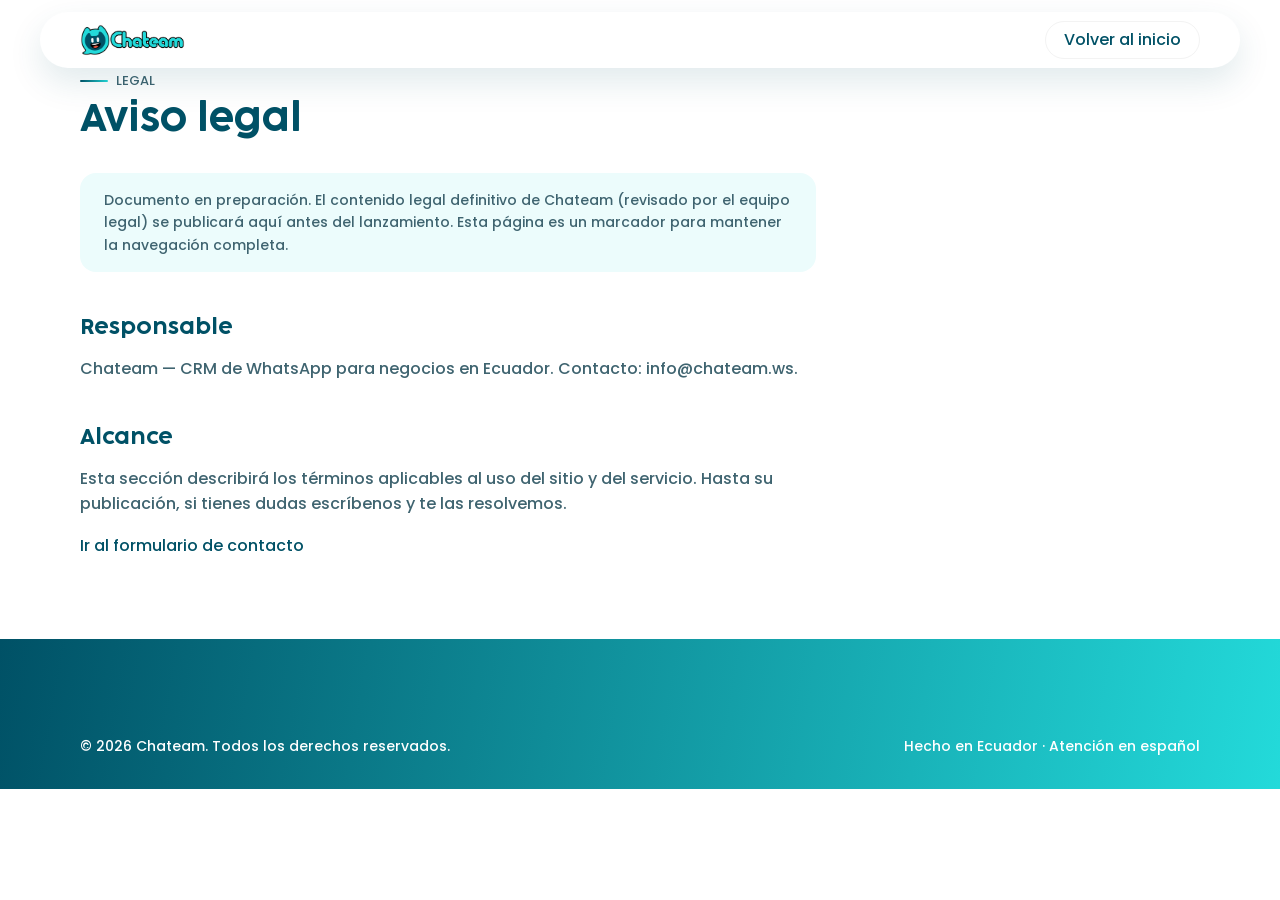
<file: aviso-legal.html>
<!DOCTYPE html>
<html lang="es-EC">
<head>
  <meta charset="UTF-8" />
  <meta name="viewport" content="width=device-width, initial-scale=1" />
  <title>Aviso legal — Chateam</title>
  <meta name="description" content="Información legal de Chateam." />
  <meta name="robots" content="noindex" />
  <link rel="canonical" href="https://chateam.ws/aviso-legal.html" />
  <link rel="icon" type="image/svg+xml" href="public/favicon/favicon.svg" />
  <link rel="stylesheet" href="src/styles/tokens.css" />
  <link rel="stylesheet" href="src/styles/typography.css" />
  <link rel="stylesheet" href="src/styles/globals.css" />
  <link rel="stylesheet" href="src/styles/components.css" />
</head>
<body>
  <a class="skip-link" href="#main">Saltar al contenido</a>
  <header class="site-header">
    <div class="container header-inner">
      <a class="brand-logo" href="index.html" aria-label="Chateam — inicio">
        <img src="public/images/logo-chateam.png" width="560" height="170" alt="Chateam" />
      </a>
      <div class="header-actions">
        <a class="btn btn--ghost" href="index.html">Volver al inicio</a>
      </div>
    </div>
  </header>

  <main id="main" class="container legal-main">
    <span class="eyebrow">Legal</span>
    <h1>Aviso legal</h1>
    <p class="legal-note">
      Documento en preparación. El contenido legal definitivo de Chateam (revisado por el equipo
      legal) se publicará aquí antes del lanzamiento. Esta página es un marcador para mantener la
      navegación completa.
    </p>
    <h2>Responsable</h2>
    <p>Chateam — CRM de WhatsApp para negocios en Ecuador. Contacto: info@chateam.ws.</p>
    <h2>Alcance</h2>
    <p>
      Esta sección describirá los términos aplicables al uso del sitio y del servicio. Hasta su
      publicación, si tienes dudas escríbenos y te las resolvemos.
    </p>
    <p><a class="btn--link" href="index.html#contacto">Ir al formulario de contacto</a></p>
  </main>

  <footer class="site-footer">
    <div class="container">
      <div class="footer-bottom" style="border-top:none; margin-top:0;">
        <span>© <span data-year>2026</span> Chateam. Todos los derechos reservados.</span>
        <span>Hecho en Ecuador · Atención en español</span>
      </div>
    </div>
  </footer>
  <script src="src/scripts/main.js" defer></script>
</body>
</html>
</file>
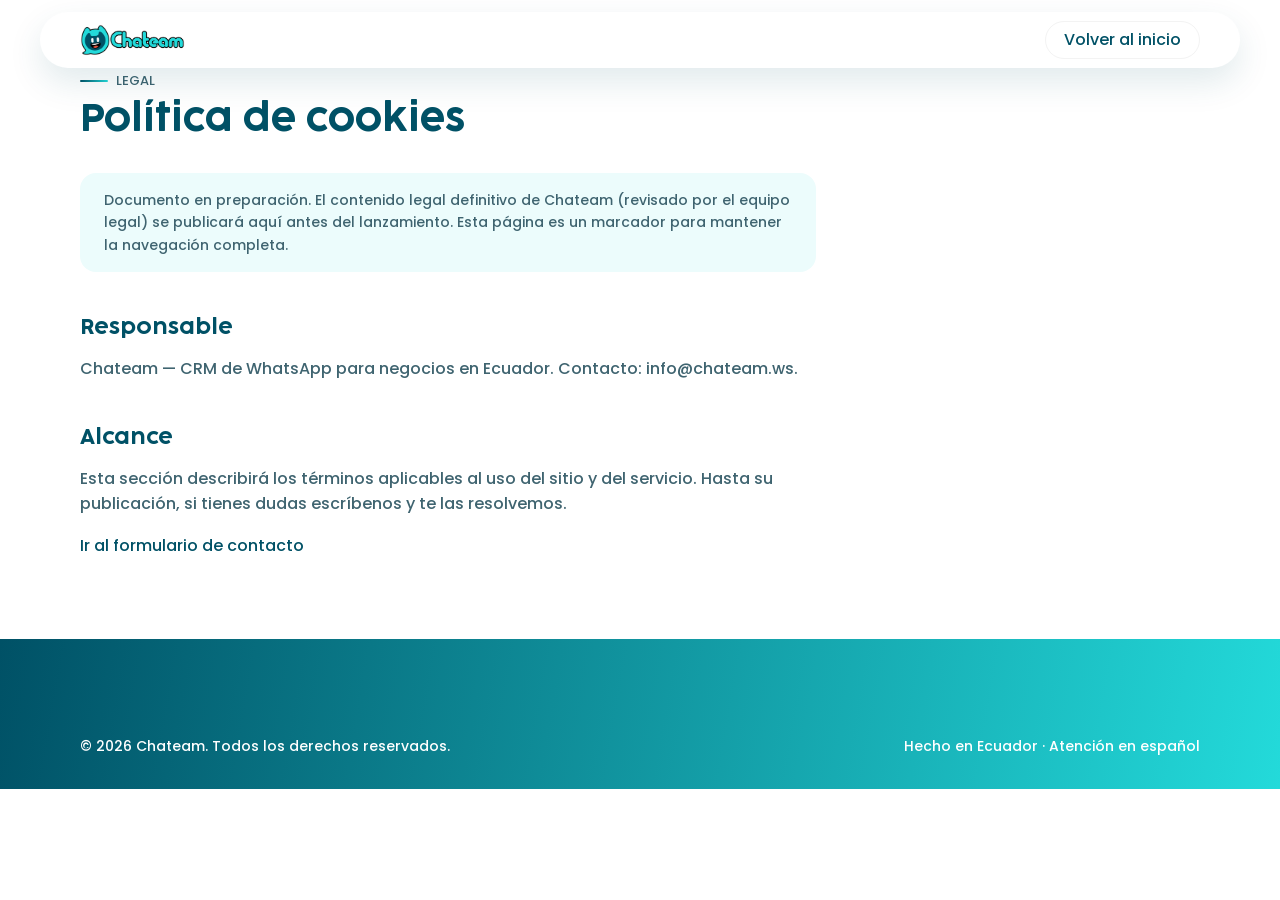
<file: cookies.html>
<!DOCTYPE html>
<html lang="es-EC">
<head>
  <meta charset="UTF-8" />
  <meta name="viewport" content="width=device-width, initial-scale=1" />
  <title>Política de cookies — Chateam</title>
  <meta name="description" content="Uso de cookies en el sitio de Chateam." />
  <meta name="robots" content="noindex" />
  <link rel="canonical" href="https://chateam.ws/cookies.html" />
  <link rel="icon" type="image/svg+xml" href="public/favicon/favicon.svg" />
  <link rel="stylesheet" href="src/styles/tokens.css" />
  <link rel="stylesheet" href="src/styles/typography.css" />
  <link rel="stylesheet" href="src/styles/globals.css" />
  <link rel="stylesheet" href="src/styles/components.css" />
</head>
<body>
  <a class="skip-link" href="#main">Saltar al contenido</a>
  <header class="site-header">
    <div class="container header-inner">
      <a class="brand-logo" href="index.html" aria-label="Chateam — inicio">
        <img src="public/images/logo-chateam.png" width="560" height="170" alt="Chateam" />
      </a>
      <div class="header-actions">
        <a class="btn btn--ghost" href="index.html">Volver al inicio</a>
      </div>
    </div>
  </header>

  <main id="main" class="container legal-main">
    <span class="eyebrow">Legal</span>
    <h1>Política de cookies</h1>
    <p class="legal-note">
      Documento en preparación. El contenido legal definitivo de Chateam (revisado por el equipo
      legal) se publicará aquí antes del lanzamiento. Esta página es un marcador para mantener la
      navegación completa.
    </p>
    <h2>Responsable</h2>
    <p>Chateam — CRM de WhatsApp para negocios en Ecuador. Contacto: info@chateam.ws.</p>
    <h2>Alcance</h2>
    <p>
      Esta sección describirá los términos aplicables al uso del sitio y del servicio. Hasta su
      publicación, si tienes dudas escríbenos y te las resolvemos.
    </p>
    <p><a class="btn--link" href="index.html#contacto">Ir al formulario de contacto</a></p>
  </main>

  <footer class="site-footer">
    <div class="container">
      <div class="footer-bottom" style="border-top:none; margin-top:0;">
        <span>© <span data-year>2026</span> Chateam. Todos los derechos reservados.</span>
        <span>Hecho en Ecuador · Atención en español</span>
      </div>
    </div>
  </footer>
  <script src="src/scripts/main.js" defer></script>
</body>
</html>
</file>
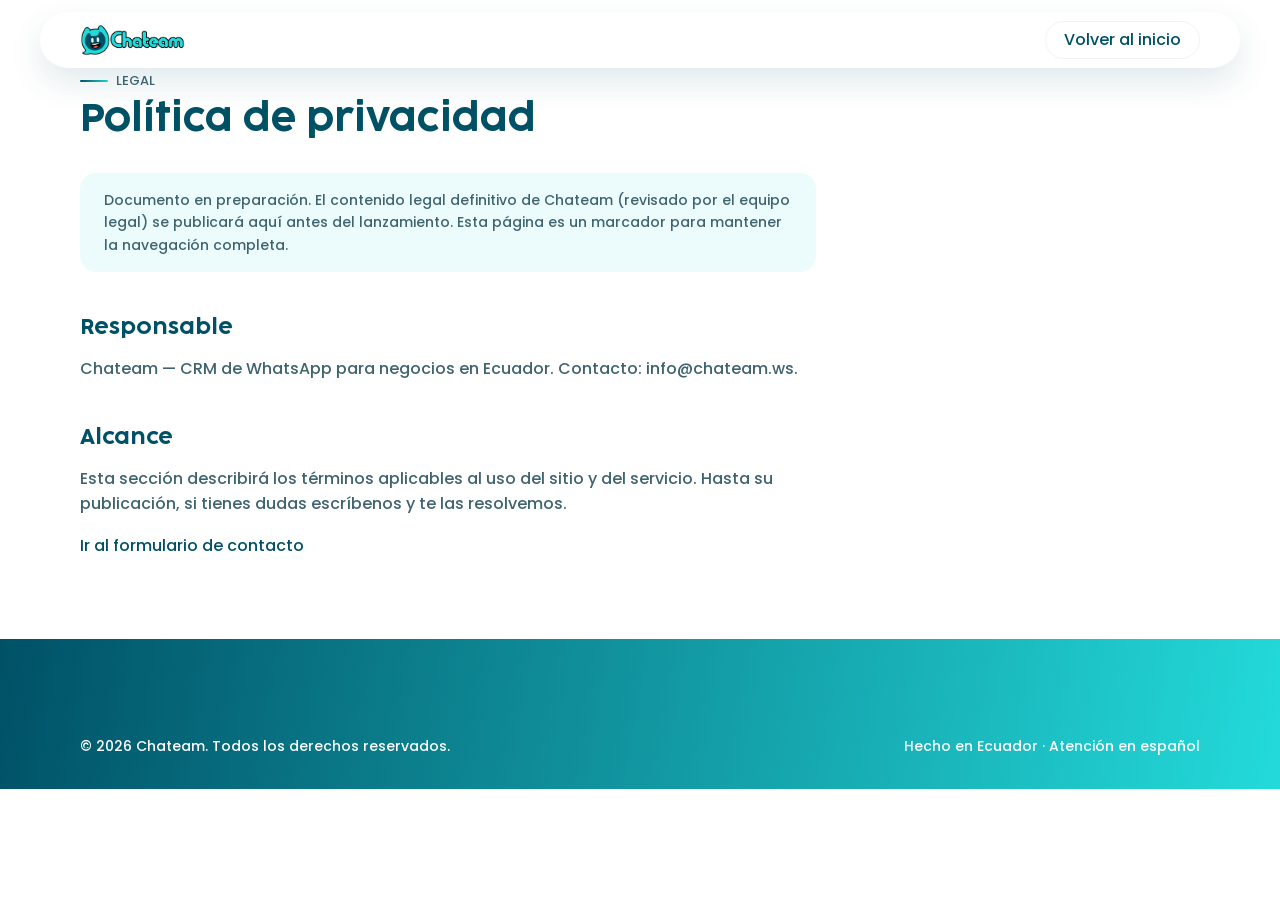
<file: privacidad.html>
<!DOCTYPE html>
<html lang="es-EC">
<head>
  <meta charset="UTF-8" />
  <meta name="viewport" content="width=device-width, initial-scale=1" />
  <title>Política de privacidad — Chateam</title>
  <meta name="description" content="Cómo Chateam recopila y protege tus datos." />
  <meta name="robots" content="noindex" />
  <link rel="canonical" href="https://chateam.ws/privacidad.html" />
  <link rel="icon" type="image/svg+xml" href="public/favicon/favicon.svg" />
  <link rel="stylesheet" href="src/styles/tokens.css" />
  <link rel="stylesheet" href="src/styles/typography.css" />
  <link rel="stylesheet" href="src/styles/globals.css" />
  <link rel="stylesheet" href="src/styles/components.css" />
</head>
<body>
  <a class="skip-link" href="#main">Saltar al contenido</a>
  <header class="site-header">
    <div class="container header-inner">
      <a class="brand-logo" href="index.html" aria-label="Chateam — inicio">
        <img src="public/images/logo-chateam.png" width="560" height="170" alt="Chateam" />
      </a>
      <div class="header-actions">
        <a class="btn btn--ghost" href="index.html">Volver al inicio</a>
      </div>
    </div>
  </header>

  <main id="main" class="container legal-main">
    <span class="eyebrow">Legal</span>
    <h1>Política de privacidad</h1>
    <p class="legal-note">
      Documento en preparación. El contenido legal definitivo de Chateam (revisado por el equipo
      legal) se publicará aquí antes del lanzamiento. Esta página es un marcador para mantener la
      navegación completa.
    </p>
    <h2>Responsable</h2>
    <p>Chateam — CRM de WhatsApp para negocios en Ecuador. Contacto: info@chateam.ws.</p>
    <h2>Alcance</h2>
    <p>
      Esta sección describirá los términos aplicables al uso del sitio y del servicio. Hasta su
      publicación, si tienes dudas escríbenos y te las resolvemos.
    </p>
    <p><a class="btn--link" href="index.html#contacto">Ir al formulario de contacto</a></p>
  </main>

  <footer class="site-footer">
    <div class="container">
      <div class="footer-bottom" style="border-top:none; margin-top:0;">
        <span>© <span data-year>2026</span> Chateam. Todos los derechos reservados.</span>
        <span>Hecho en Ecuador · Atención en español</span>
      </div>
    </div>
  </footer>
  <script src="src/scripts/main.js" defer></script>
</body>
</html>
</file>
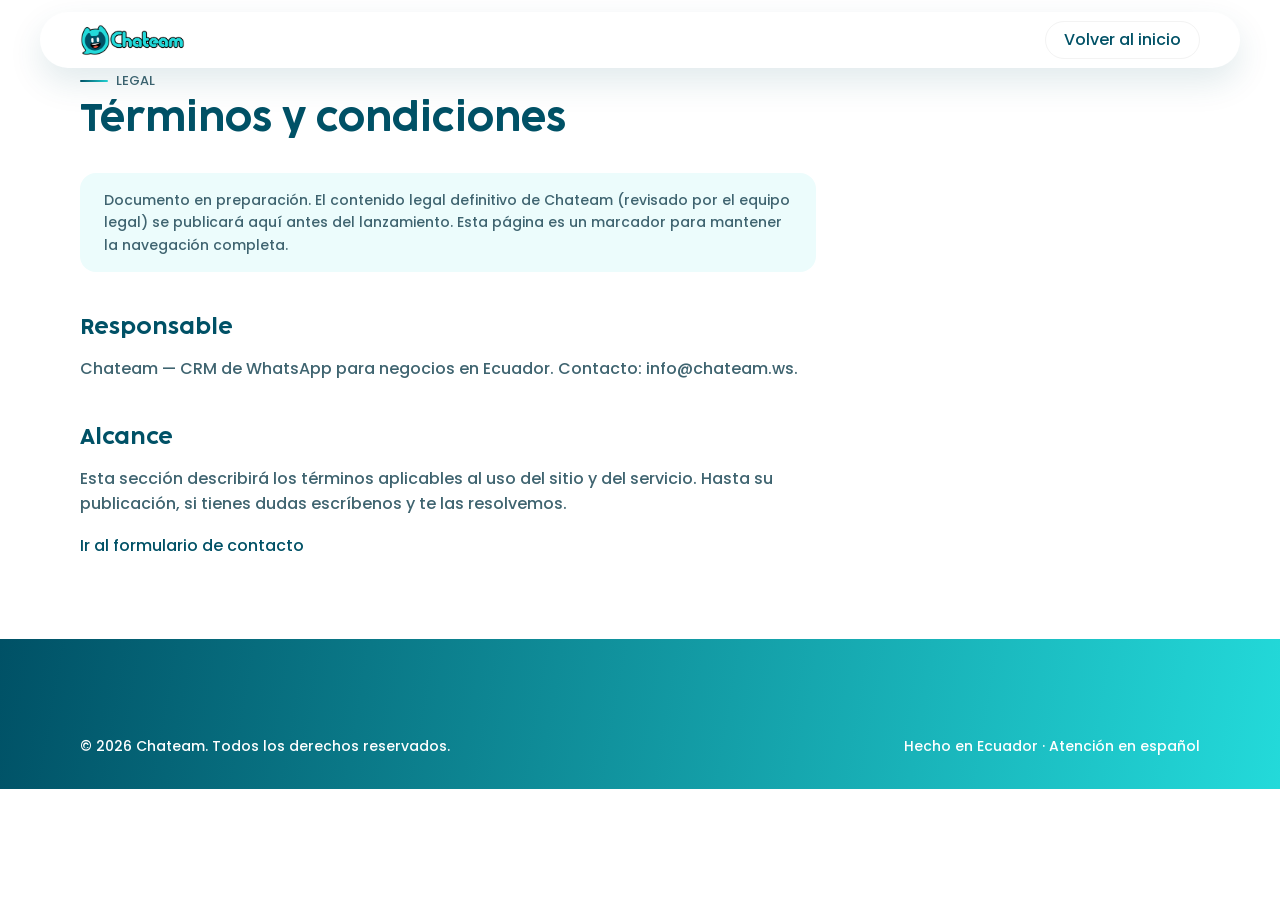
<file: terminos.html>
<!DOCTYPE html>
<html lang="es-EC">
<head>
  <meta charset="UTF-8" />
  <meta name="viewport" content="width=device-width, initial-scale=1" />
  <title>Términos y condiciones — Chateam</title>
  <meta name="description" content="Términos y condiciones de uso de Chateam." />
  <meta name="robots" content="noindex" />
  <link rel="canonical" href="https://chateam.ws/terminos.html" />
  <link rel="icon" type="image/svg+xml" href="public/favicon/favicon.svg" />
  <link rel="stylesheet" href="src/styles/tokens.css" />
  <link rel="stylesheet" href="src/styles/typography.css" />
  <link rel="stylesheet" href="src/styles/globals.css" />
  <link rel="stylesheet" href="src/styles/components.css" />
</head>
<body>
  <a class="skip-link" href="#main">Saltar al contenido</a>
  <header class="site-header">
    <div class="container header-inner">
      <a class="brand-logo" href="index.html" aria-label="Chateam — inicio">
        <img src="public/images/logo-chateam.png" width="560" height="170" alt="Chateam" />
      </a>
      <div class="header-actions">
        <a class="btn btn--ghost" href="index.html">Volver al inicio</a>
      </div>
    </div>
  </header>

  <main id="main" class="container legal-main">
    <span class="eyebrow">Legal</span>
    <h1>Términos y condiciones</h1>
    <p class="legal-note">
      Documento en preparación. El contenido legal definitivo de Chateam (revisado por el equipo
      legal) se publicará aquí antes del lanzamiento. Esta página es un marcador para mantener la
      navegación completa.
    </p>
    <h2>Responsable</h2>
    <p>Chateam — CRM de WhatsApp para negocios en Ecuador. Contacto: info@chateam.ws.</p>
    <h2>Alcance</h2>
    <p>
      Esta sección describirá los términos aplicables al uso del sitio y del servicio. Hasta su
      publicación, si tienes dudas escríbenos y te las resolvemos.
    </p>
    <p><a class="btn--link" href="index.html#contacto">Ir al formulario de contacto</a></p>
  </main>

  <footer class="site-footer">
    <div class="container">
      <div class="footer-bottom" style="border-top:none; margin-top:0;">
        <span>© <span data-year>2026</span> Chateam. Todos los derechos reservados.</span>
        <span>Hecho en Ecuador · Atención en español</span>
      </div>
    </div>
  </footer>
  <script src="src/scripts/main.js" defer></script>
</body>
</html>
</file>
<file: src/styles/tokens.css>
/* ============================================================================
   tokens.css — Design tokens de Chateam (variables semánticas)
   ----------------------------------------------------------------------------
   Fuente de verdad: docs/02-BRAND.md.
   Reglas: nombres semánticos, sin valores mágicos dispersos en componentes.
   ============================================================================ */

:root {
  /* ==========================================================================
     1. PALETA DE MARCA (valores crudos — usar a través de los roles de abajo)
     ========================================================================== */
  --brand-green: #005166;          /* verde chateam (primario) */
  --brand-green-dark: #013D4C;     /* verde oscuro (hover) */
  --brand-cyan: #23DADA;           /* cian (secundario / acento) */
  --brand-cyan-soft: #ecfcfc;      /* cian claro (superficies estratégicas) */
  --brand-white: #FFFFFF;
  --brand-gray: #ffffff;           /* gris claro (superficies a resaltar) */
  --brand-gray-70: #6c6c6c; 
   --brand-cyan-30: #A4EDED;    
  


  /* Degradado de marca — solo Hero y Footer (docs/02-BRAND.md) */
  --brand-gradient: linear-gradient(100deg, #005166 0%, #23DADA 100%);
  --brand-gradient-soft: linear-gradient(135deg, #E7FEFE 0%, #FFFFFF 70%);

  /* Derivados (transparencias para detalles, no nuevos colores de marca) */
  --brand-green-12: rgba(0, 81, 102, 0.12);
  --brand-green-08: rgba(0, 81, 102, 0.08);
  --brand-cyan-16: rgba(35, 218, 218, 0.16);

  /* ==========================================================================
     2. ROLES SEMÁNTICOS DE COLOR
     ========================================================================== */
  /* Fondos y superficies */
  --color-bg-canvas: var(--brand-white);       /* fondo base de la página */
  --color-bg-surface: var(--brand-white);       /* superficies neutras (toggles, etc.) */
  --color-bg-header: #FFFFFF;                    /* blanco SOLO para el fondo de la píldora del header */
  --color-bg-card: #f9f9f9;                      /* blanco para las cards de cada sección */
  --color-bg-subtle: var(--brand-gray);         /* superficie a resaltar (gris) */
  --color-bg-accent-soft: var(--brand-cyan-soft); /* superficie estratégica (cian claro) */
  --color-bg-inverse: var(--brand-green);       /* fondo oscuro de marca */

  /* Texto */
  --color-text-primary: var(--brand-green);     /* títulos y cuerpo sobre claro */
  --color-text-secondary: #3F6470;             /* texto de apoyo (verde desaturado) */
  --color-text-muted: #6A8893;                  /* texto terciario / metadatos */
  --color-text-on-dark: var(--brand-white);     /* texto sobre fondos oscuros/degradado */
  --color-text-on-dark-muted: #ffffff;

  /* Marca y acciones */
  --color-brand-primary: var(--brand-green);
  --color-action-primary: var(--brand-green);          /* botón principal sobre claro */
  --color-action-primary-hover: var(--brand-green-dark);
  --color-action-on-dark: var(--brand-cyan);           /* CTA sobre fondos oscuros */
  --color-action-on-dark-hover: #5FE6E6;
  --color-action-text: var(--brand-white);
  --color-action-text-on-cyan: var(--brand-green);

  /* Bordes */
  --color-border-subtle: #bebebe;
  --color-border-strong: #f3f3f3;
  --color-border-on-dark: rgb(255, 255, 255);

  /* Iconos */
  --color-icon: var(--brand-green);
  --color-icon-accent: var(--brand-cyan);
  --color-icon-on-dark: var(--brand-white);
  --color-icon-badge-bg: var(--brand-cyan-30);     /* fondo del contenedor (badge) de iconos */
  --color-icon-badge-bg-problemas: var(--brand-gray-70); /* badge de la sección Problemas (gris) */

  /* Estados */
  --color-success: #1FA97A;
  --color-error: #D2483C;
  --color-focus: var(--brand-cyan);

  /* ==========================================================================
     3. TIPOGRAFÍA
     ========================================================================== */
  --font-display: "Cocogoose Pro", "Poppins", system-ui, -apple-system, "Segoe UI", sans-serif;
  --font-display-light: "Cocogoose Pro Light", "Cocogoose Pro", "Poppins", system-ui, sans-serif;
  --font-body: "Poppins", system-ui, -apple-system, "Segoe UI", Roboto, sans-serif;

  /* Escala tipográfica fluida (mobile-first; clamp escala a desktop) */
  /* Escala tipográfica fluida actualizada */
--text-eyebrow: 0.8125rem; /* 13px */
--text-sm: 0.875rem;       /* 14px */
--text-base: 1rem;         /* 16px */
--text-lg: 1.125rem;       /* 18px */

--text-xl: clamp(1.125rem, 1.02rem + 0.42vw, 1.25rem); /* 18px → 20px */
--text-2xl: clamp(1.375rem, 1.2rem + 0.7vw, 1.75rem);  /* 22px → 28px */
--text-3xl: clamp(1.625rem, 1.3rem + 1.25vw, 2.25rem); /* 26px → 36px */
--text-4xl: clamp(2rem, 1.55rem + 2vw, 3rem);          /* 32px → 48px */

  /* Pesos disponibles según fuentes provistas */
  --weight-body: 500;        /* Poppins Medium */
  --weight-display: 400;     /* Cocogoose Semilight */
  --weight-display-bold: 700;/* Cocogoose Darkmode (bold) */

  /* Interlineado y tracking */
  --leading-tight: 1.25;
  --leading-snug: 1.25;
  --leading-normal: 1.6;
  --tracking-tight: 0em;
  --tracking-eyebrow: 0em;

  /* ==========================================================================
     4. ESPACIADO (base 4px)
     ========================================================================== */
  --space-1: 0.25rem;   /* 4 */
  --space-2: 0.5rem;    /* 8 */
  --space-3: 0.75rem;   /* 12 */
  --space-4: 1rem;      /* 16 */
  --space-5: 1.5rem;    /* 24 */
  --space-6: 2rem;      /* 32 */
  --space-7: 2.5rem;    /* 40 */
  --space-8: 3rem;      /* 48 */
  --space-9: 4rem;      /* 64 */
  --space-10: 5rem;     /* 80 */
  --space-12: 7rem;     /* 112 */

  /* Ritmo vertical entre secciones (fluido) */
  --space-section: clamp(3.5rem, 2.5rem + 5vw, 7rem);
  --space-section-sm: clamp(2.5rem, 2rem + 3vw, 4.5rem);

  /* ==========================================================================
     5. RADIOS (escala propia, distinta de la referencia)
     ========================================================================== */
  --radius-xs: 0.5rem;    /* 8 */
  --radius-sm: 0.625rem;  /* 10 */
  --radius-md: 1rem;      /* 16 */
  --radius-lg: 1.5rem;    /* 24 */
  --radius-xl: 2rem;      /* 32 */
  --radius-pill: 999px;
  --radius-card: var(--radius-lg);
  --radius-icon-badge: var(--radius-pill);  /* contenedor de iconos: circular (999px) */

  /* ==========================================================================
     6. BORDES
     ========================================================================== */
  --border-thin: 0.5px;
  --border-thick: 0.5px;

  /* Cards de la sección Casos de uso */
--color-border-casos: var(--brand-green);
--border-casos: 1.5px;

  /* ==========================================================================
     7. SOMBRAS (teñidas de teal, uso moderado — divergencia de Refero)
     ========================================================================== */
  --shadow-xs: 0 1px 2px rgba(0, 81, 102, 0.06);
  --shadow-sm: 0 4px 14px rgba(0, 81, 102, 0.08);
  --shadow-md: 0 14px 34px rgba(0, 81, 102, 0.12);
  --shadow-lg: 0 28px 60px rgba(0, 81, 102, 0.16);
  --shadow-focus: 0 0 0 3px rgba(35, 218, 218, 0.5);

  /* ==========================================================================
     8. TRANSICIONES
     ========================================================================== */
  --duration-fast: 140ms;
  --duration-base: 240ms;
  --duration-slow: 420ms;
  --ease-out: cubic-bezier(0.22, 1, 0.36, 1);
  --ease-in-out: cubic-bezier(0.65, 0, 0.35, 1);
  --transition-fast: var(--duration-fast) var(--ease-out);
  --transition-base: var(--duration-base) var(--ease-out);

  /* Entrada de contenido (scroll-reveal y hero) */
  --reveal-distance: 18px;                 /* desplazamiento de entrada */
  --reveal-duration: var(--duration-slow);
  --stagger-step: 70ms;                    /* retardo entre hermanos que entran juntos */
  --stagger-max: 6;                        /* tope de pasos: evita esperas largas */

  /* ==========================================================================
     9. CONTENEDORES Y LAYOUT
     ========================================================================== */
  --container-max: 75rem;       /* 1200px */
  --container-narrow: 48rem;    /* 768px (texto largo) */
  --container-pad: clamp(1.25rem, 0.8rem + 2.2vw, 2.5rem);
  /* Relaciones de aspecto responsive */
--aspect-problem-media: 1 / 1;
--aspect-cases-video: 1 / 1;

  /* ==========================================================================
     10. BREAKPOINTS (referencia; se usan en media queries)
     --bp-sm 480 · --bp-md 768 · --bp-lg 1024 · --bp-xl 1280
     ========================================================================== */

  /* ==========================================================================
     11. Z-INDEX
     ========================================================================== */
  --z-base: 0;
  --z-raised: 10;
  --z-sticky: 100;
  --z-header: 300;
  --z-overlay: 400;
  --z-modal: 500;
}
</file>
<file: src/styles/typography.css>
/* ============================================================================
   typography.css — Fuentes de marca + escala tipográfica
   Depende de: tokens.css
   Fuentes (docs/02-BRAND.md): Cocogoose Pro (titulares) + Poppins Medium (texto).
   ⚠️ Cocogoose es versión *trial*: licencia de producción PENDIENTE.
   ============================================================================ */

/* --- @font-face: self-hosted, woff2 con fallback ttf, display swap --------- */
@font-face {
  font-family: "Cocogoose Pro";
  src: url("../../public/fonts/Cocogoose-Pro-Darkmode-trial.woff2") format("woff2"),
       url("../../public/fonts/Cocogoose-Pro-Darkmode-trial.ttf") format("truetype");
  font-weight: 700;
  font-style: normal;
  font-display: swap;
}

@font-face {
  font-family: "Cocogoose Pro";
  src: url("../../public/fonts/Cocogoose-Pro-Semilight-trial.woff2") format("woff2"),
       url("../../public/fonts/Cocogoose-Pro-Semilight-trial.ttf") format("truetype");
  font-weight: 400;
  font-style: normal;
  font-display: swap;
}

/* Alias para el peso ligero usado en subtítulos display */
@font-face {
  font-family: "Cocogoose Pro Light";
  src: url("../../public/fonts/Cocogoose-Pro-Semilight-trial.woff2") format("woff2"),
       url("../../public/fonts/Cocogoose-Pro-Semilight-trial.ttf") format("truetype");
  font-weight: 400;
  font-style: normal;
  font-display: swap;
}

@font-face {
  font-family: "Poppins";
  src: url("../../public/fonts/Poppins-Medium.woff2") format("woff2"),
       url("../../public/fonts/Poppins-Medium.ttf") format("truetype");
  font-weight: 500;
  font-style: normal;
  font-display: swap;
}

/* --- Clases de escala (utilidades semánticas) ----------------------------- */
.text-display {
  font-family: var(--font-display);
  font-weight: var(--weight-display-bold);
  font-size: var(--text-4xl);
  line-height: var(--leading-tight);
  letter-spacing: var(--tracking-tight);
}

.text-h1 {
  font-family: var(--font-display);
  font-weight: var(--weight-display-bold);
  font-size: var(--text-3xl);
  line-height: var(--leading-tight);
  letter-spacing: var(--tracking-tight);
}

.text-h2 {
  font-family: var(--font-display);
  font-weight: var(--weight-display-bold);
  font-size: var(--text-2xl);
  line-height: var(--leading-snug);
  letter-spacing: var(--tracking-tight);
}

.text-h3 {
  font-family: var(--font-display);
  font-weight: var(--weight-display-bold);
  font-size: var(--text-xl);
  line-height: var(--leading-snug);
}

.text-lead {
  font-family: var(--font-body);
  font-weight: var(--weight-body);
  font-size: var(--text-lg);
  line-height: var(--leading-normal);
}

.text-body {
  font-family: var(--font-body);
  font-weight: var(--weight-body);
  font-size: var(--text-base);
  line-height: var(--leading-normal);
}

.text-small {
  font-family: var(--font-body);
  font-weight: var(--weight-body);
  font-size: var(--text-sm);
  line-height: var(--leading-snug);
}

.text-eyebrow {
  font-family: var(--font-body);
  font-weight: var(--weight-body);
  font-size: var(--text-eyebrow);
  line-height: 1.2;
  letter-spacing: var(--tracking-eyebrow);
  text-transform: lowercase;
}
</file>
<file: src/styles/globals.css>
/* ============================================================================
   globals.css — Reset, bases del documento y utilidades de layout
   Depende de: tokens.css, typography.css
   ============================================================================ */

/* --- Reset coherente ------------------------------------------------------ */
*,
*::before,
*::after {
  box-sizing: border-box;
}

body,
h1, h2, h3, h4, h5, h6,
p, figure, blockquote, dl, dd, ul, ol {
  margin: 0;
}

ul[class],
ol[class] {
  list-style: none;
  padding: 0;
}

html {
  -webkit-text-size-adjust: 100%;
  text-size-adjust: 100%;
  scroll-behavior: smooth;
  /* Compensa el header flotante sticky al saltar a anclas */
  scroll-padding-top: 6rem;
  /* Evita el scroll horizontal en móvil (junto con body) */
  overflow-x: hidden;
}

body {
  min-height: 100vh;
  font-family: var(--font-body);
  font-weight: var(--weight-body);
  font-size: var(--text-base);
  line-height: var(--leading-normal);
  color: var(--color-text-primary);
  background-color: var(--color-bg-canvas);
  -webkit-font-smoothing: antialiased;
  text-rendering: optimizeLegibility;
  overflow-x: hidden; /* sin desbordamiento horizontal */
}

h1, h2, h3, h4, h5, h6 {
  font-family: var(--font-display);
  font-weight: var(--weight-display-bold);
  color: var(--color-text-primary);
  text-wrap: balance;
}

p {
  text-wrap: pretty;
}

img, picture, video, canvas, svg {
  display: block;
  max-width: 100%;
  height: auto;
}

a {
  color: inherit;
  text-decoration: none;
}

button,
input,
select,
textarea {
  font: inherit;
  color: inherit;
}

button {
  cursor: pointer;
  background: none;
  border: none;
}

/* --- Foco visible accesible ----------------------------------------------- */
:focus-visible {
  outline: 3px solid var(--color-focus);
  outline-offset: 2px;
  border-radius: var(--radius-xs);
}

/* --- Skip link ------------------------------------------------------------ */
.skip-link {
  position: absolute;
  left: var(--space-4);
  top: -100px;
  z-index: var(--z-modal);
  padding: var(--space-3) var(--space-5);
  background: var(--color-action-primary);
  color: var(--color-action-text);
  border-radius: var(--radius-pill);
  box-shadow: var(--shadow-md);
  transition: top var(--transition-fast);
}
.skip-link:focus {
  top: var(--space-4);
}

/* --- Solo lectores de pantalla -------------------------------------------- */
.visually-hidden {
  position: absolute;
  width: 1px;
  height: 1px;
  padding: 0;
  margin: -1px;
  overflow: hidden;
  clip: rect(0, 0, 0, 0);
  white-space: nowrap;
  border: 0;
}

/* --- Layout: contenedor y secciones --------------------------------------- */
.container {
  width: 100%;
  max-width: var(--container-max);
  margin-inline: auto;
  padding-inline: var(--container-pad);
}

.container--narrow {
  max-width: var(--container-narrow);
}

.section {
  padding-block: var(--space-section);
}

.section--sm {
  padding-block: var(--space-section-sm);
}

.section--subtle {
  background-color: var(--color-bg-subtle);
}

.section--accent {
  background-color: var(--color-bg-accent-soft);
}

/* Encabezado de sección reutilizable */
.section-head {
  max-width: 46rem;
  margin-bottom: var(--space-8);
}
.section-head--center {
  margin-inline: auto;
  text-align: center;
}
.section-head .eyebrow {
  margin-bottom: var(--space-3);
}
.section-head p {
  margin-top: var(--space-4);
  color: var(--color-text-secondary);
  font-size: var(--text-lg);
}

/* Eyebrow (kicker) */
.eyebrow {
  display: inline-flex;
  align-items: center;
  gap: var(--space-2);
  font-size: var(--text-eyebrow);
  letter-spacing: var(--tracking-eyebrow);
  text-transform: uppercase;
  color: var(--color-text-secondary);
}
.eyebrow::before {
  content: "";
  width: 1.75rem;
  height: 2px;
  background: var(--brand-gradient);
  border-radius: var(--radius-pill);
}
.section-head--center .eyebrow {
  justify-content: center;
}

/* Dígitos dentro de titulares display: usar la fuente de texto porque la
   Cocogoose *trial* sustituye los numerales por un watermark. */
.num {
  font-family: var(--font-body);
  font-weight: inherit;
}

/* Texto en color de acento */
.text-gradient {
  background: var(--brand-gradient);
  -webkit-background-clip: text;
  background-clip: text;
  color: transparent;
}

/* --- Reveal on scroll (mejora progresiva: visible sin JS) ----------------- */
/* Por defecto el contenido es visible. El estado oculto solo se aplica cuando
   el JS añade la clase `js` al <html>, de modo que sin JS no se pierde nada. */
.js .reveal {
  opacity: 0;
  transform: translateY(var(--reveal-distance));
  transition: opacity var(--reveal-duration) var(--ease-out),
              transform var(--reveal-duration) var(--ease-out);
  /* El JS calcula el retardo por lote: los hermanos que entran a la vez
     cascadean en lugar de aparecer todos de golpe. */
  transition-delay: var(--reveal-delay, 0ms);
  will-change: opacity, transform;
}
.js .reveal.is-visible {
  opacity: 1;
  transform: none;
}
/* Al terminar la entrada se libera la capa de GPU. Sin esto, los 47 elementos
   con `will-change` mantienen una capa viva durante toda la sesión.
   OJO: aquí solo se toca `will-change`; poner `transition: none` mataría las
   transiciones de hover de los componentes que comparten el mismo elemento. */
.js .reveal.is-done {
  will-change: auto;
}

/* Variante: solo desvanecido, sin desplazamiento. Para bloques grandes (imágenes,
   video), donde mover 18px se siente pesado. */
.js .reveal--fade {
  transform: none;
}

/* --- Respeto a prefers-reduced-motion ------------------------------------- */
@media (prefers-reduced-motion: reduce) {
  html {
    scroll-behavior: auto;
  }
  *,
  *::before,
  *::after {
    animation-duration: 0.01ms !important;
    animation-iteration-count: 1 !important;
    transition-duration: 0.01ms !important;
  }
  .reveal,
  .js .reveal {
    opacity: 1;
    transform: none;
    transition-delay: 0ms !important;
  }
  /* NOTA: la anulación de la entrada del hero vive en components.css, junto a su
     @keyframes. Aquí no funcionaría: components.css se carga después y, a igual
     especificidad, ganaría por orden de fuente. */
}
</file>
<file: src/styles/components.css>
/* ============================================================================
   components.css — Componentes y secciones de Chateam
   Depende de: tokens.css, typography.css, globals.css
   ============================================================================ */

/* ==========================================================================
   ICONOS — SVG monocromos recoloreados con mask (sin alterar los originales)
   ========================================================================== */
.icon {
  display: inline-block;
  width: var(--icon-size, 1.5rem);
  height: var(--icon-size, 1.5rem);
  background-color: var(--icon-color, var(--color-icon));
  -webkit-mask-position: center;
  mask-position: center;
  -webkit-mask-size: contain;
  mask-size: contain;
  -webkit-mask-repeat: no-repeat;
  mask-repeat: no-repeat;
  flex-shrink: 0;
}
.icon--on-dark { --icon-color: var(--color-icon-on-dark); }
.icon--accent  { --icon-color: var(--color-icon-accent); }

/* Fuente de cada icono — el url() vive en el stylesheet (resuelve relativo a
   este archivo en todos los navegadores), evitando el 404 de url() en custom
   properties inline. Rutas relativas a src/styles/. */
.i-dolor-conversaciones   { -webkit-mask-image: url("../../public/icons/dolor-conversaciones.svg");   mask-image: url("../../public/icons/dolor-conversaciones.svg"); }
.i-dolor-seguimiento      { -webkit-mask-image: url("../../public/icons/dolor-seguimiento.svg");      mask-image: url("../../public/icons/dolor-seguimiento.svg"); }
.i-dolor-atencion         { -webkit-mask-image: url("../../public/icons/dolor-atencion.svg");         mask-image: url("../../public/icons/dolor-atencion.svg"); }
.i-dolor-ventas           { -webkit-mask-image: url("../../public/icons/dolor-ventas.svg");           mask-image: url("../../public/icons/dolor-ventas.svg"); }
.i-feature-funnel         { -webkit-mask-image: url("../../public/icons/feature-funnel.svg");         mask-image: url("../../public/icons/feature-funnel.svg"); }
.i-feature-asesores-ia    { -webkit-mask-image: url("../../public/icons/feature-asesores-ia.svg");    mask-image: url("../../public/icons/feature-asesores-ia.svg"); }
.i-feature-automatizacion { -webkit-mask-image: url("../../public/icons/feature-automatizacion.svg"); mask-image: url("../../public/icons/feature-automatizacion.svg"); }
.i-feature-mensajeria     { -webkit-mask-image: url("../../public/icons/feature-mensajeria.svg");     mask-image: url("../../public/icons/feature-mensajeria.svg"); }
.i-feature-bots           { -webkit-mask-image: url("../../public/icons/feature-bots.svg");           mask-image: url("../../public/icons/feature-bots.svg"); }
.i-feature-informes       { -webkit-mask-image: url("../../public/icons/feature-informes.svg");       mask-image: url("../../public/icons/feature-informes.svg"); }
.i-feature-equipo         { -webkit-mask-image: url("../../public/icons/feature-equipo.svg");         mask-image: url("../../public/icons/feature-equipo.svg"); }
.i-feature-marketing      { -webkit-mask-image: url("../../public/icons/feature-marketing.svg");      mask-image: url("../../public/icons/feature-marketing.svg"); }
.i-comercio-retail        { -webkit-mask-image: url("../../public/icons/comercio-retail.svg");        mask-image: url("../../public/icons/comercio-retail.svg"); }
.i-restaurante            { -webkit-mask-image: url("../../public/icons/restaurante.svg");            mask-image: url("../../public/icons/restaurante.svg"); }
.i-logistica-couriers     { -webkit-mask-image: url("../../public/icons/logistica-couriers.svg");     mask-image: url("../../public/icons/logistica-couriers.svg"); }
.i-inmobiliarias          { -webkit-mask-image: url("../../public/icons/inmobiliarias.svg");          mask-image: url("../../public/icons/inmobiliarias.svg"); }
.i-educacion              { -webkit-mask-image: url("../../public/icons/educacion.svg");              mask-image: url("../../public/icons/educacion.svg"); }
.i-salud                  { -webkit-mask-image: url("../../public/icons/salud.svg");                  mask-image: url("../../public/icons/salud.svg"); }
.i-servicios-financieros  { -webkit-mask-image: url("../../public/icons/servicios-financieros.svg");  mask-image: url("../../public/icons/servicios-financieros.svg"); }
.i-turismo                { -webkit-mask-image: url("../../public/icons/turismo.svg");                mask-image: url("../../public/icons/turismo.svg"); }
.i-contacto-whatsapp      { -webkit-mask-image: url("../../public/icons/contacto-whatsapp.svg");      mask-image: url("../../public/icons/contacto-whatsapp.svg"); }
.i-contacto-email         { -webkit-mask-image: url("../../public/icons/contacto-email.svg");         mask-image: url("../../public/icons/contacto-email.svg"); }
.i-contacto-soporte       { -webkit-mask-image: url("../../public/icons/contacto-soporte.svg");       mask-image: url("../../public/icons/contacto-soporte.svg"); }
.i-calendario    { -webkit-mask-image: url("../../public/icons/calendario.svg");    mask-image: url("../../public/icons/calendario.svg"); }
.i-bot    { -webkit-mask-image: url("../../public/icons/bot.svg");    mask-image: url("../../public/icons/bot.svg"); }
.i-arrow-right   { -webkit-mask-image: url("../../public/icons/arrow-right.svg");    mask-image: url("../../public/icons/arrow-right.svg"); }

/* ==========================================================================
   BOTONES
   ========================================================================== */
.btn {
  display: inline-flex;
  align-items: center;
  justify-content: center;
  gap: var(--space-3);
  padding: 0.5rem 0.5rem;
  font-family: var(--font-body);
  font-weight: var(--weight-body);
  font-size: var(--text-base);
  line-height: 1;
  border-radius: var(--radius-pill);
  border: var(--border-thick) solid transparent;
  transition: background-color var(--transition-fast),
              border-color var(--transition-fast),
              color var(--transition-fast),
              transform var(--transition-fast),
              box-shadow var(--transition-fast);
  white-space: nowrap;
}
.btn .icon {
  --icon-color: currentColor;
}

/* Contenedor circular para iconos de botones principales */
.btn--primary .btn-icon {
  display: inline-flex;
  align-items: center;
  justify-content: center;
  width: 2rem;
  height: 2rem;
  flex-shrink: 0;
  background-color: var(--brand-white);
  border-radius: 999px;
}

/* Color del icono dentro del círculo */
.btn--primary .btn-icon .icon {
  --icon-size: 1.25rem;
  --icon-color: var(--brand-green);
}
.btn:active { transform: translateY(1px); }

/* Primario: verde de marca sobre fondos claros */
.btn--primary {
  background-color: var(--color-action-primary);
  color: var(--color-action-text);
  box-shadow: none;
}
.btn--primary:hover {
  background-color: var(--color-action-primary-hover);
  box-shadow: none;
}

/* Secundario: contorno verde sobre claro */
.btn--ghost {
  background-color: transparent;
  color: var(--color-action-primary);
  border-color: var(--color-border-strong);
}
.btn--ghost:hover {
  border-color: var(--color-action-primary);
  background-color: var(--brand-green-08);
}

/* CTA cian sobre fondos oscuros/degradado */
.btn--cyan {
  background-color: var(--color-action-on-dark);
  color: var(--color-action-text-on-cyan);
  box-shadow: none;
}
.btn--cyan:hover {
  background-color: var(--color-action-on-dark-hover);
}

/* Contorno claro sobre fondos oscuros */
.btn--ghost-light {
  background-color: transparent;
  color: var(--color-text-on-dark);
  border-color: var(--color-border-on-dark);
}
.btn--ghost-light:hover {
  border-color: var(--color-text-on-dark);
  background-color: rgba(255, 255, 255, 0.1);
}

.btn--lg { padding: 1.0625rem 1.4rem; font-size: var(--text-lg); }
.btn--full { width: 100%; }
.btn--link {
  background: none;
  border: none;
  padding: 0;
  color: var(--color-action-primary);
  border-radius: 0;
  position: relative;
}
.btn--link::after {
  content: "";
  position: absolute;
  left: 0; bottom: -2px;
  width: 100%; height: 2px;
  background: var(--brand-gradient);
  transform: scaleX(0);
  transform-origin: left;
  transition: transform var(--transition-base);
}
.btn--link:hover::after { transform: scaleX(1); }

/* ==========================================================================
   HEADER / NAVEGACIÓN
   ========================================================================== */
.site-header {
  /* Flota por encima del hero (fixed): el hero ocupa el tope y la píldora
     blanca se superpone. */
  position: fixed;
  top: 0;
  left: 0;
  right: 0;
  z-index: var(--z-header);
  background: transparent;
  padding: var(--space-3) clamp(0.75rem, 0.4rem + 1.2vw, 1.5rem);
}
/* Barra blanca flotante tipo píldora (es el .container del header) */
.header-inner {
  display: flex;
  align-items: center;
  justify-content: space-between;
  gap: var(--space-5);
  min-height: 3.5rem;
  background: var(--color-bg-header);
  border-radius: var(--radius-pill);
  box-shadow: var(--shadow-md);
  padding-block: var(--space-2);
}
.brand-logo { display: inline-flex; align-items: center; }
.brand-logo img { height: 2rem; width: auto; }

.primary-nav { display: none; }
.primary-nav ul {
  display: flex;
  align-items: center;
  list-style: none;
  gap: clamp(0.75rem, 0.2rem + 1vw, 1.6rem);
}
.primary-nav a {
  font-size: var(--text-sm);
  color: var(--color-text-secondary);
  padding-block: var(--space-2);
  position: relative;
  transition: color var(--transition-fast);
}
.primary-nav a:hover { color: var(--color-text-primary); }
.primary-nav a::after {
  content: "";
  position: absolute;
  left: 0; bottom: 0;
  width: 100%; height: 2px;
  background: var(--brand-gradient);
  border-radius: var(--radius-pill);
  transform: scaleX(0);
  transform-origin: left;
  transition: transform var(--transition-base);
}
.primary-nav a:hover::after { transform: scaleX(1); }

.header-actions {
  display: flex;
  align-items: center;
  gap: var(--space-3);
}
.header-actions .btn { padding: 0.625rem 1.125rem; }
.header-actions .header-login { display: none; }
/* En pantallas muy pequeñas el CTA del header se oculta (vive en el menú) */
.header-actions .btn--primary { display: none; }
@media (min-width: 560px) {
  .header-actions .btn--primary { display: inline-flex; }
}

/* Botón hamburguesa */
.nav-toggle {
  display: inline-flex;
  align-items: center;
  justify-content: center;
  width: 2.75rem;
  height: 2.75rem;
  border-radius: var(--radius-sm);
  color: var(--color-text-primary);
}
.nav-toggle svg { width: 1.5rem; height: 1.5rem; }
.nav-toggle .icon-close { display: none; }
.nav-toggle[aria-expanded="true"] .icon-open { display: none; }
.nav-toggle[aria-expanded="true"] .icon-close { display: block; }

/* Menú móvil (panel) */
.mobile-menu {
  position: fixed;
  top: 5.25rem; /* alto del header flotante */
  right: 0;
  bottom: 0;
  left: 0;
  z-index: var(--z-overlay);
  background-color: var(--color-bg-canvas);
  padding: var(--space-6) var(--container-pad) var(--space-9);
  /* Oculto con fade + leve desplazamiento vertical (sin translate horizontal,
     que generaría desbordamiento horizontal en móvil). */
  opacity: 0;
  visibility: hidden;
  transform: translateY(-8px);
  transition: opacity var(--transition-base), transform var(--transition-base),
              visibility 0s linear var(--duration-base);
  overflow-y: auto;
}
.mobile-menu.is-open {
  opacity: 1;
  visibility: visible;
  transform: translateY(0);
  transition: opacity var(--transition-base), transform var(--transition-base);
}
.mobile-menu ul { display: grid; gap: var(--space-2); list-style: none; }
.mobile-menu a.mobile-link {
  display: block;
  padding: var(--space-4) var(--space-2);
  font-family: var(--font-display);
  font-weight: var(--weight-display-bold);
  font-size: var(--text-xl);
  border-bottom: var(--border-thin) solid var(--color-border-subtle);
}
.mobile-menu .mobile-actions {
  display: grid;
  gap: var(--space-3);
  margin-top: var(--space-6);
}
body.menu-open { overflow: hidden; }

/* ==========================================================================
   HERO
   ========================================================================== */
.hero {
  position: relative;
  background: var(--brand-gradient);
  color: var(--color-text-on-dark);
  overflow: hidden;
}
.hero::after { /* halo sutil */
  content: "";
  position: absolute;
  width: 40rem; height: 40rem;
  right: -12rem; top: -16rem;
  background: radial-gradient(circle, rgba(255,255,255,0.18), transparent 60%);
  pointer-events: none;
}
.hero-inner {
  position: relative;
  z-index: var(--z-raised);
  display: grid;
  gap: var(--space-8);
  /* space-12 arriba para dejar libre el header flotante */
  padding-block: var(--space-12) var(--space-9);
  align-items: center;
}
.hero-copy { max-width: 36rem; }
.hero .eyebrow { color: var(--color-text-on-dark-muted); }
.hero .eyebrow::before { background: var(--color-action-on-dark); }
.hero h1 {
  color: var(--color-text-on-dark);
  font-size: var(--text-4xl);
  line-height: var(--leading-tight);
  letter-spacing: var(--tracking-tight);
  margin-top: var(--space-4);
}
.hero h1 .accent { color: var(--brand-cyan-soft); }
.hero-sub {
  margin-top: var(--space-5);
  color: var(--color-text-on-dark-muted);
  font-size: var(--text-lg);
  max-width: 32rem;
}
.hero-actions {
  display: flex;
  flex-wrap: wrap;
  gap: var(--space-3);
  margin-top: var(--space-7);
}
.hero-trust {
  display: flex;
  align-items: center;
  gap: var(--space-3);
  margin-top: var(--space-6);
  font-size: var(--text-sm);
  color: var(--color-text-on-dark-muted);
}
.hero-trust .dot {
  width: 0.375rem; height: 0.375rem;
  border-radius: 50%;
  background: var(--color-action-on-dark);
}
/* Entrada del hero — está sobre el pliegue, así que no puede usar el
   scroll-reveal (ya es visible al cargar). Se anima al montar, escalonando sus
   bloques. Va bajo `.js` igual que .reveal: sin JS el contenido se ve intacto. */
@keyframes hero-in {
  from { opacity: 0; transform: translateY(var(--reveal-distance)); }
  to   { opacity: 1; transform: none; }
}
.js .hero-copy > *,
.js .hero-media {
  animation: hero-in var(--reveal-duration) var(--ease-out) both;
}
.js .hero-copy > *:nth-child(1) { animation-delay: 40ms; }
.js .hero-copy > *:nth-child(2) { animation-delay: 110ms; }
.js .hero-copy > *:nth-child(3) { animation-delay: 180ms; }
.js .hero-copy > *:nth-child(4) { animation-delay: 250ms; }
.js .hero-copy > *:nth-child(5) { animation-delay: 320ms; }
.js .hero-media { animation-delay: 180ms; }

/* Anulación por accesibilidad. Debe vivir AQUÍ y no en globals.css: este archivo
   se carga después y, a igual especificidad, ganaría por orden de fuente. */
@media (prefers-reduced-motion: reduce) {
  .js .hero-copy > *,
  .js .hero-media {
    animation: none;
    opacity: 1;
    transform: none;
  }
}

.hero-media {
  position: relative;
  justify-self: center;
}
.hero-media img {
  width: min(94%, 94rem);
  filter: drop-shadow(none);
}

/* ==========================================================================
   BARRA DE LOGOS (prueba social)
   ========================================================================== */
.logos-bar { padding-block: var(--space-8); border-bottom: var( --border-thick) /*solid var(--color-border-subtle) */; }
.logos-bar p {
  text-align: center;
  color: var(--color-text-muted);
  font-size: var(--text-sm);
  margin-bottom: var(--space-6);
  
}
.logos-row {
  display: flex;
  flex-wrap: wrap;
  align-items: center;
  justify-content: center;
  gap: clamp(1.5rem, 0.5rem + 4vw, 3.5rem);
}
.logos-row img {
  height: 3.75rem;
  width: auto;
  opacity: 0.55;
  filter: grayscale(1);
  transition: opacity var(--transition-base), filter var(--transition-base);
}
.logos-row img:hover { opacity: 0.9; filter: grayscale(0.2); }

/* ==========================================================================
   PROBLEMAS (pain points) — bloques icono+texto, mínimas cajas
   ========================================================================== */
.pain-grid {
  display: grid;
  gap: var(--space-5);
}
.pain-item {
  display: grid;
  grid-template-columns: auto 1fr;
  gap: var(--space-4);
  align-items: start;
  padding: var(--space-5);
  background: var(--color-bg-card);
  border: none; /* var(--border-thick) solid var(--color-border-subtle); */
  border-radius: var(--radius-card);
}
/* La sección Problemas usa un badge gris en vez del verde de marca: son dolores,
   no funcionalidades, y el gris los baja de jerarquía. */
.pain-item .icon-badge {
  --icon-size: 1.625rem;
   --icon-color: var(--color-icon-on-dark);
  background: var(--color-icon-badge-bg-problemas);
}
.pain-item h3 { font-size: var(--text-lg); margin-bottom: var(--space-2); }
.pain-item p { color: var(--color-text-secondary); font-size: var(--text-sm); }

.icon-badge {
  display: inline-flex;
  align-items: center;
  justify-content: center;
  width: 3rem; height: 3rem;
  border-radius: var(--radius-icon-badge);
  background: var( --color-icon-badge-bg);
}

/* ==========================================================================
   FUNCIONALIDADES — split imagen + grid de features (icono+texto)
   ========================================================================== */
.features-layout {
  display: grid;
  gap: var(--space-8);
  align-items: start;
}
.features-media {
  position: relative;
}
.features-media img,
.features-media video {
  width: 100%;
  border-radius: var(--radius-lg);
  box-shadow: none;
}
/* El video es vertical 4:5 (768x960), la misma proporción que la caja, así que
   `cover` no llega a recortar nada; queda como salvaguarda si se cambia el
   archivo por otro de proporción distinta. */
.features-media video {
  display: block;
  aspect-ratio: 4 / 5;
  object-fit: cover;
}
.features-media .media-tag {
  position: absolute;
  left: var(--space-4); top: var(--space-4);
  /* Arriba para no solaparse con la barra de controles del video (abajo) y sin
     interceptar clics destinados al reproductor. */
  pointer-events: none;
  display: inline-flex;
  align-items: center;
  gap: var(--space-2);
  padding: var(--space-2) var(--space-4);
  background: rgba(255, 255, 255, 0.92);
  -webkit-backdrop-filter: blur(6px);
  backdrop-filter: blur(6px);
  border-radius: var(--radius-pill);
  font-size: var(--text-sm);
  color: var(--color-text-primary);
  box-shadow: none;
}
.features-media .media-tag .icon { --icon-size: 1.1rem; --icon-color: var(--color-brand-primary); }

.features-grid {
  display: grid;
  gap: var(--space-6) var(--space-5);
}
/* El botón es un hijo de la rejilla: los ítems de grid se estiran por defecto
   (justify-self: stretch), lo que lo hacía tan ancho como su celda. `start` lo
   deja ajustarse a su contenido, conservando el padding del botón. */
.features-grid > .btn {
  justify-self: start;
}
.feature {
  display: grid;
  gap: var(--space-3);
}
.feature .icon-badge { --icon-size: 1.625rem; }
.feature h3 { font-size: var(--text-lg); }
.feature .feature-tag {
  font-family: var(--font-body);
  font-size: var(--text-eyebrow);
  letter-spacing: var(--tracking-eyebrow);
  text-transform: uppercase;
  color: var(--color-text-muted);
  display: block;
  margin-top: var(--space-1);
}
.feature p { color: var(--color-text-secondary); font-size: var(--text-sm); }

/* ==========================================================================
   CÓMO FUNCIONA — pasos numerados
   ========================================================================== */
.steps {
  display: grid;
  gap: var(--space-6);
  counter-reset: step;
}
.step {
  position: relative;
  padding-top: var(--space-6);
  border-top: var(--border-thick) solid var(--color-border-strong);
}
.step .step-num {
  /* Poppins para los dígitos: la Cocogoose *trial* marca los números con
     watermark; los numerales se renderizan con la fuente de texto. */
  font-family: var(--font-body);
  font-weight: var(--weight-body);
  font-size: var(--text-2xl);
  color: var(--color-icon-accent);
  display: block;
  margin-bottom: var(--space-3);
  letter-spacing: 0.02em;
}
.step h3 { font-size: var(--text-xl); margin-bottom: var(--space-3); }
.step p { color: var(--color-text-secondary); }
.steps-cta { margin-top: var(--space-8); }

/* ==========================================================================
   INTEGRACIONES / CANALES — panel cian claro
   ========================================================================== */
.channels {
  display: grid;
  gap: var(--space-8);
  align-items: center;
}
.channels-list {
  display: grid;
  grid-template-columns: repeat(2, 1fr);
  gap: var(--space-4);
}
.channel-chip {
  display: flex;
  align-items: center;
  gap: var(--space-3);
  padding: var(--space-4);
  background: var(--color-bg-card);
  border-radius: var(--radius-md);
  border: var(--border-thin) solid var(--color-border-subtle);
  font-weight: var(--weight-body);
  box-shadow: var(--shadow-xs);
}
.channel-chip .icon { --icon-size: 1.375rem; --icon-color: var(--color-brand-primary); }
.channels-note {
  margin-top: var(--space-5);
  font-size: var(--text-sm);
  color: var(--color-text-muted);
}
/* Contenedor de la imagen de integraciones: panel cian de marca. Clase propia
   (antes reutilizaba .hero-media, que pertenece al hero y se habría teñido). */
.channels-media {
  background-color: var(--brand-cyan-soft);
  border-radius: var(--radius-lg);
  overflow: hidden;
}
.channels-media img {
  display: block;
  width: 100%;
  height: auto;
}

/* ==========================================================================
   CASOS DE USO — grid de sectores (compacto, sin sobrecargar)
   ========================================================================== */

/* Imagen principal */
.cases-media {
  width: 100%;
  max-width: 70rem;
  margin: 0 auto var(--space-8);
  overflow: hidden;
  border-radius: var(--radius-lg);
}

/* Imagen de la sección El problema */
.cases-media--problem {
  aspect-ratio: var(--aspect-problem-media);
}

/* Video de la sección Casos de uso */
.cases-media--video {
  aspect-ratio: var(--aspect-cases-video);
}

/* El contenido ocupa completamente el contenedor */
.cases-media img,
.cases-media video {
  display: block;
  width: 100%;
  height: 100%;
  object-fit: cover;
  object-position: center;
}



.sectors-grid {
  display: grid;
  grid-template-columns: 1fr;
  gap: var(--space-4);
}
.sector {
  display: grid;
  gap: var(--space-3);
  padding: var(--space-5);
  background: none;
  border: var(--border-casos) solid var(--color-border-casos);
  border-radius: var(--radius-card);
  transition: border-color var(--transition-fast), box-shadow var(--transition-fast), transform var(--transition-fast);
}
.sector:hover {
  border-color: none;
  box-shadow: none;
  transform: translateY(-2px);
}
.sector .icon-badge { width: 2.75rem; height: 2.75rem; }
.sector .icon { --icon-size: 1.5rem; }
.sector h3 { font-size: var(--text-base); }
.sector p { font-size: var(--text-sm); color: var(--color-text-secondary); }

/* ==========================================================================
   PLANES Y PRECIOS — toggle + grid
   ========================================================================== */
.plans-toggle {
  display: inline-flex;
  gap: var(--space-1);
  padding: var(--space-1);
  margin: 0 auto var(--space-8);
  background: var(--color-bg-subtle);
  border-radius: var(--radius-pill);
}
.plans-toggle button {
  padding: 0.625rem 1.25rem;
  border-radius: var(--radius-pill);
  font-size: var(--text-sm);
  color: var(--color-text-secondary);
  transition: background-color var(--transition-fast), color var(--transition-fast);
}
.plans-toggle button[aria-selected="true"] {
  background: var(--color-bg-surface);
  color: var(--color-text-primary);
  box-shadow: var(--shadow-xs);
}

.plans-grid {
  display: grid;
  gap: var(--space-5);
}
.plans-panel[hidden] { display: none; }

.plan {
  display: flex;
  flex-direction: column;
  padding: var(--space-6);
  background: var(--color-bg-card);
  border: var( --border-thick) solid var(--color-border-subtle);
  border-radius: var(--radius-lg);
}
.plan--featured {
  border-color: var(--color-brand-primary);
  box-shadow: var(--shadow-md);
  position: relative;
}
.plan--featured::before {
  content: "Más elegido";
  position: absolute;
  top: 0; right: var(--space-5);
  transform: translateY(-50%);
  background: var(--brand-gradient);
  color: var(--color-text-on-dark);
  font-size: var(--text-eyebrow);
  letter-spacing: 0.06em;
  text-transform: uppercase;
  padding: 0.3rem 0.75rem;
  border-radius: var(--radius-pill);
}
.plan h3 { font-size: var(--text-xl); }
.plan .plan-price {
  display: flex;
  align-items: baseline;
  gap: var(--space-1);
  margin: var(--space-3) 0 var(--space-1);
}
.plan .plan-price .amount {
  /* Poppins para los precios (la Cocogoose *trial* marca los dígitos). */
  font-family: var(--font-body);
  font-weight: var(--weight-body);
  font-size: var(--text-3xl);
  color: var(--color-text-primary);
  letter-spacing: -0.01em;
}
.plan .plan-price .period { color: var(--color-text-muted); font-size: var(--text-sm); }
.plan .plan-meta { color: var(--color-text-muted); font-size: var(--text-sm); }
.plan .plan-features {
  display: grid;
  gap: var(--space-2);
  margin: var(--space-5) 0;
}
.plan .plan-features li {
  display: grid;
  grid-template-columns: auto 1fr;
  gap: var(--space-2);
  font-size: var(--text-sm);
  color: var(--color-text-secondary);
}
.plan .plan-features .check {
  width: 1.1rem; height: 1.1rem;
  margin-top: 0.15rem;
  color: var(--color-success);
  flex-shrink: 0;
}
.plan .btn { margin-top: auto; }

.plans-fineprint {
  margin-top: var(--space-7);
  display: grid;
  gap: var(--space-3);
  padding: var(--space-5);
  background: var(--color-bg-accent-soft);
  border-radius: var(--radius-md);
  font-size: var(--text-sm);
  color: var(--color-text-secondary);
}
.plans-fineprint strong { color: var(--color-text-primary); }

/* ==========================================================================
   NOSOTROS — banda simple
   ========================================================================== */
.about-band {
  display: grid;
  gap: var(--space-5);
  max-width: 52rem;
}
.about-band p { color: var(--color-text-secondary); font-size: var(--text-lg); }

/* ==========================================================================
   FAQ — acordeón accesible
   ========================================================================== */
.faq-list { display: grid; gap: var(--space-2); max-width: 48rem; }
.faq-item { border-bottom: var(--border-thin) solid var(--color-border-subtle); }
.faq-question {
  width: 100%;
  display: flex;
  align-items: center;
  justify-content: space-between;
  gap: var(--space-4);
  padding: var(--space-5) 0;
  text-align: left;
  font-family: var(--font-display);
  font-weight: var(--weight-display-bold);
  font-size: var(--text-lg);
  color: var(--color-text-primary);
}
.faq-question .faq-icon {
  flex-shrink: 0;
  width: 1.5rem; height: 1.5rem;
  position: relative;
  transition: transform var(--transition-base);
}
.faq-question .faq-icon::before,
.faq-question .faq-icon::after {
  content: "";
  position: absolute;
  top: 50%; left: 50%;
  width: 0.875rem; height: 2px;
  background: var(--color-icon-accent);
  transform: translate(-50%, -50%);
  border-radius: var(--radius-pill);
}
.faq-question .faq-icon::after { transform: translate(-50%, -50%) rotate(90deg); transition: transform var(--transition-base); }
.faq-question[aria-expanded="true"] .faq-icon::after { transform: translate(-50%, -50%) rotate(0); }
.faq-answer {
  display: grid;
  grid-template-rows: 0fr;
  transition: grid-template-rows var(--transition-base);
}
.faq-answer > div { overflow: hidden; }
.faq-answer p { padding-bottom: var(--space-5); color: var(--color-text-secondary); max-width: 44rem; }
.faq-item.is-open .faq-answer { grid-template-rows: 1fr; }

/* ==========================================================================
   CTA FINAL — banda degradado
   ========================================================================== */
/* La imagen del teléfono siempre va en `position: absolute` (fuera del flujo) y
   la banda la recorta con su `overflow: hidden` + esquinas redondeadas.

   Variables de ajuste (todas viven aquí, no hay que bajar a las media queries):
     --cta-pad            padding base de la banda.
     --cta-media-width    ancho de la imagen (% de la banda). Se ata al ANCHO,
                          nunca al alto: si dependiera del alto, al estrecharse
                          la pantalla el texto ocuparía más líneas, la banda
                          crecería y la imagen crecería con ella, invadiendo el
                          texto justo cuando hay menos espacio.
     --cta-media-bottom   (móvil) cuánto se entierra el teléfono por abajo.
     --cta-media-bleed    (escritorio) cuánto se sale por la derecha. Negativo
                          porque el .webp (809x1412) trae ~21% de margen
                          transparente a la derecha del teléfono: sin él se
                          recortaría ese aire y no el teléfono.
     --cta-media-offset-y (escritorio) centro vertical de la imagen: ↑ sube, ↓ baja. */
.cta-band {
  --cta-pad: clamp(2.5rem, 1.5rem + 4vw, 4.5rem);
  --cta-media-width: 100%;
  --cta-media-bottom: -4rem;

  background: var(--brand-gradient);
  color: var(--color-text-on-dark);
  border-radius: var(--radius-xl);
  padding: var(--cta-pad);
  /* Reserva el hueco inferior donde vive el teléfono (que es absolute y por
     tanto no empuja al texto). La altura queda en `auto`: la banda crece con
     el texto y este padding garantiza que nunca lo tape. */
  padding-bottom: 25rem;
  height: auto;
  position: relative;
  overflow: hidden;
}
.cta-band::after {
  content: "";
  position: absolute;
  width: 28rem; height: 28rem;
  left: -8rem; bottom: -14rem;
  background: radial-gradient(circle, rgba(255,255,255,0.16), transparent 60%);
  pointer-events: none;
}
.cta-band-copy { position: relative; z-index: var(--z-raised); }
.cta-band h2 { color: var(--color-text-on-dark); font-size: var(--text-3xl); max-width: 18ch; }
.cta-band p { color: var(--color-text-on-dark-muted); margin-top: var(--space-4); font-size: var(--text-lg); max-width: 42ch; }
.cta-band .hero-actions { position: relative; z-index: var(--z-raised); margin-top: var(--space-6); }
/* Móvil: teléfono centrado horizontalmente y pegado al fondo de la banda, que
   lo recorta siguiendo la curvatura de la esquina inferior.
   El tope de 17rem cumple dos funciones: evita que en tablet (banda ancha) el
   78% se dispare, y mantiene el alto de la imagen por debajo del hueco que
   reserva `padding-bottom`, para que nunca alcance al texto. */
.cta-band-media {
  position: absolute;
  z-index: var(--z-raised);
  top: auto;
  right: auto;
  bottom: var(--cta-media-bottom);
  left: 50%;
  transform: translateX(-50%);
  width: min(var(--cta-media-width), 17rem);
  height: auto;
  filter: drop-shadow(0 24px 48px rgba(1, 40, 50, 0.45));
}

/* ==========================================================================
   CONTACTO — formulario de captura de leads
   ========================================================================== */
.contact-layout {
  display: grid;
  gap: var(--space-8);
  align-items: start;
}
.contact-info { display: grid; gap: var(--space-5); align-content: start; }
.contact-info .contact-points { display: grid; gap: var(--space-4); margin-top: var(--space-2); }
.contact-point { display: flex; gap: var(--space-3); align-items: center; }
.contact-point .icon-badge { width: 2.5rem; height: 2.5rem; }
.contact-point .icon { --icon-size: 1.25rem; }
.contact-point span { color: var(--color-text-secondary); font-size: var(--text-sm); }
.contact-point strong { display: block; color: var(--color-text-primary); }

.lead-form {
  display: grid;
  gap: var(--space-4);
  padding: var(--space-7);
  background: var(--color-bg-card);
  border: var(--border-thin) solid var(--color-border-subtle);
  border-radius: var(--radius-lg);
  box-shadow: var(--shadow-sm);
}
.field { display: grid; gap: var(--space-2); }
.field label { font-size: var(--text-sm); color: var(--color-text-primary); }
.field .req { color: var(--color-error); }
.field input,
.field textarea {
  width: 100%;
  padding: 0.8125rem var(--space-4);
  background: var(--color-bg-canvas);
  border: var(--border-thin) solid var(--color-border-strong);
  border-radius: var(--radius-sm);
  color: var(--color-text-primary);
  transition: border-color var(--transition-fast), box-shadow var(--transition-fast);
}
.field input::placeholder,
.field textarea::placeholder { color: var(--color-text-muted); }
.field input:focus,
.field textarea:focus {
  outline: none;
  border-color: var(--color-focus);
  box-shadow: var(--shadow-focus);
}
.field textarea { resize: vertical; min-height: 6rem; }
.field .error-text { font-size: var(--text-sm); color: var(--color-error); display: none; }
.field.has-error input,
.field.has-error textarea { border-color: var(--color-error); }
.field.has-error .error-text { display: block; }

.form-note { font-size: var(--text-sm); color: var(--color-text-muted); }
.form-success {
  display: none;
  align-items: center;
  gap: var(--space-3);
  padding: var(--space-4);
  background: var(--color-bg-accent-soft);
  border-radius: var(--radius-md);
  color: var(--color-text-primary);
  font-size: var(--text-sm);
}
.form-success.is-visible { display: flex; }
.form-success .icon { --icon-size: 1.25rem; --icon-color: var(--color-success); }

/* ==========================================================================
   FOOTER — banda degradado de marca
   ========================================================================== */
.site-footer {
  background: var(--brand-gradient);
  color: var(--color-text-on-dark);
  padding-block: var(--space-9) var(--space-6);
}
.footer-grid {
  display: grid;
  gap: var(--space-8);
}
.footer-brand { max-width: 22rem; }
.footer-brand img {
  height: 2rem; width: auto;
  /* logo a blanco para contraste sobre el degradado, sin alterar proporciones */
  filter: brightness(0) invert(1);
  margin-bottom: var(--space-4);
}
.footer-brand p { color: var(--color-text-on-dark-muted); font-size: var(--text-sm); }
.footer-cols {
  display: grid;
  grid-template-columns: repeat(2, 1fr);
  gap: var(--space-6);
}
.footer-col h4 {
  color: var(--color-text-on-dark);
  font-size: var(--text-sm);
  letter-spacing: var(--tracking-eyebrow);
  text-transform: uppercase;
  margin-bottom: var(--space-4);
}
.footer-col ul { display: grid; gap: var(--space-3); list-style: none; }
.footer-col a {
  color: var(--color-text-on-dark-muted);
  font-size: var(--text-sm);
  transition: color var(--transition-fast);
}
.footer-col a:hover { color: var(--color-text-on-dark); }
.footer-bottom {
  margin-top: var(--space-8);
  padding-top: var(--space-6);
  border-top: var(--border-thin) solid var(--color-border-on-dark);
  display: flex;
  flex-wrap: wrap;
  gap: var(--space-3);
  justify-content: space-between;
  align-items: center;
  font-size: var(--text-sm);
  color: var(--color-text-on-dark-muted);
}

/* ==========================================================================
   PÁGINAS LEGALES (placeholders)
   ========================================================================== */
.legal-main { padding-block: var(--space-9); }
.legal-main h1 { font-size: var(--text-3xl); margin-bottom: var(--space-5); }
.legal-main h2 { font-size: var(--text-xl); margin: var(--space-7) 0 var(--space-3); }
.legal-main p { color: var(--color-text-secondary); margin-bottom: var(--space-4); max-width: 46rem; }
.legal-note {
  padding: var(--space-4) var(--space-5);
  background: var(--color-bg-accent-soft);
  border-radius: var(--radius-md);
  color: var(--color-text-secondary);
  font-size: var(--text-sm);
  margin-bottom: var(--space-6);
}

/* ==========================================================================
   RESPONSIVE — escalado mobile-first
   ========================================================================== */
@media (min-width: 600px) {
  :root {
  --aspect-problem-media: 4 / 3;
  --aspect-cases-video: 4 / 3;
}
   
  .pain-grid { grid-template-columns: repeat(2, 1fr); }
  .sectors-grid { grid-template-columns: repeat(2, 1fr); }
  .plans-grid { grid-template-columns: repeat(2, 1fr); }
}

@media (min-width: 768px) {
  :root {
  --aspect-problem-media: 2 / 1;
  --aspect-cases-video: 3 / 2;
}
  .features-grid { grid-template-columns: repeat(2, 1fr); }
  .channels { grid-template-columns: 1fr 1fr; }
  .contact-layout { grid-template-columns: 0.9fr 1.1fr; }
  .footer-grid { grid-template-columns: 1.2fr 2fr; align-items: start; }
  .footer-cols { grid-template-columns: repeat(3, 1fr); }
  .steps { grid-template-columns: repeat(3, 1fr); }
}

@media (min-width: 1024px) {
  :root {
  --aspect-problem-media: 3 / 1;
  --aspect-cases-video: 16 / 9;
}
  
  /* Escritorio: el teléfono se ancla al borde derecho, centrado verticalmente,
     y la banda lo recorta arriba, abajo y a la derecha. Este tratamiento pide
     espacio horizontal, por eso arranca en 1024px y no antes: entre 768 y
     1023px se mantiene el apilado móvil. */
  .cta-band {
    --cta-media-width: 38%;
    --cta-media-bleed: 2rem;
    --cta-media-offset-y: 63%;

    padding-bottom: var(--cta-pad); /* ya no hace falta el hueco inferior */
    min-height: 28rem;
  }
  .cta-band-copy { max-width: 52%; }
  .cta-band-media {
    top: var(--cta-media-offset-y);
    right: var(--cta-media-bleed);
    bottom: auto;
    left: auto;
    transform: translateY(-50%);
    width: var(--cta-media-width);
  }

  .hero-inner { grid-template-columns: 1.05fr 0.95fr; }
  .hero h1 { font-size: clamp(2.75rem, 1.8rem + 3vw, 3.75rem); }

  .features-layout { grid-template-columns: 0.9fr 1.1fr; gap: var(--space-9); }
  .features-media { position: sticky; top: 6rem; }

  .sectors-grid { grid-template-columns: repeat(4, 1fr); }
  .plans-grid { grid-template-columns: repeat(3, 1fr); }
}

/* Navegación de escritorio + rejilla de problemas a 4 col cuando hay ancho */
@media (min-width: 1200px) {
  .primary-nav { display: block; }
  .nav-toggle { display: none; }
  
}
</file>
